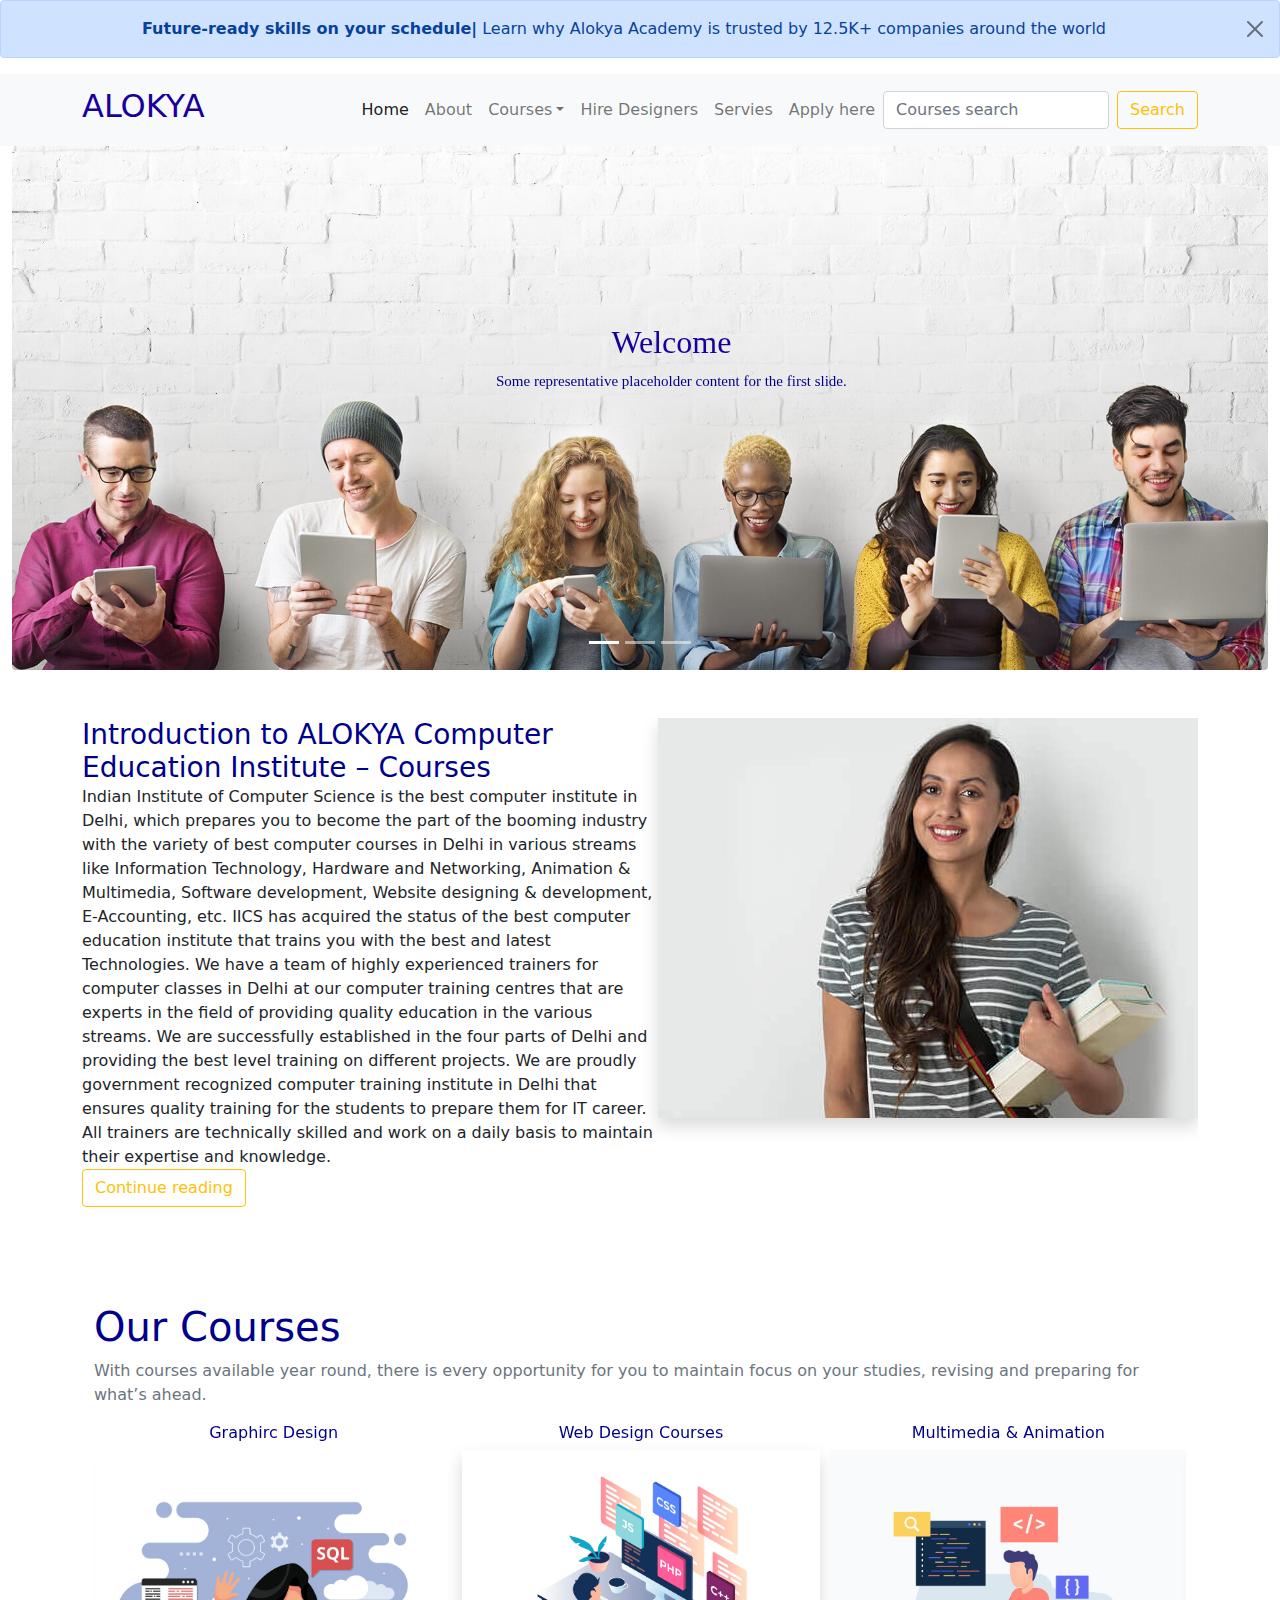
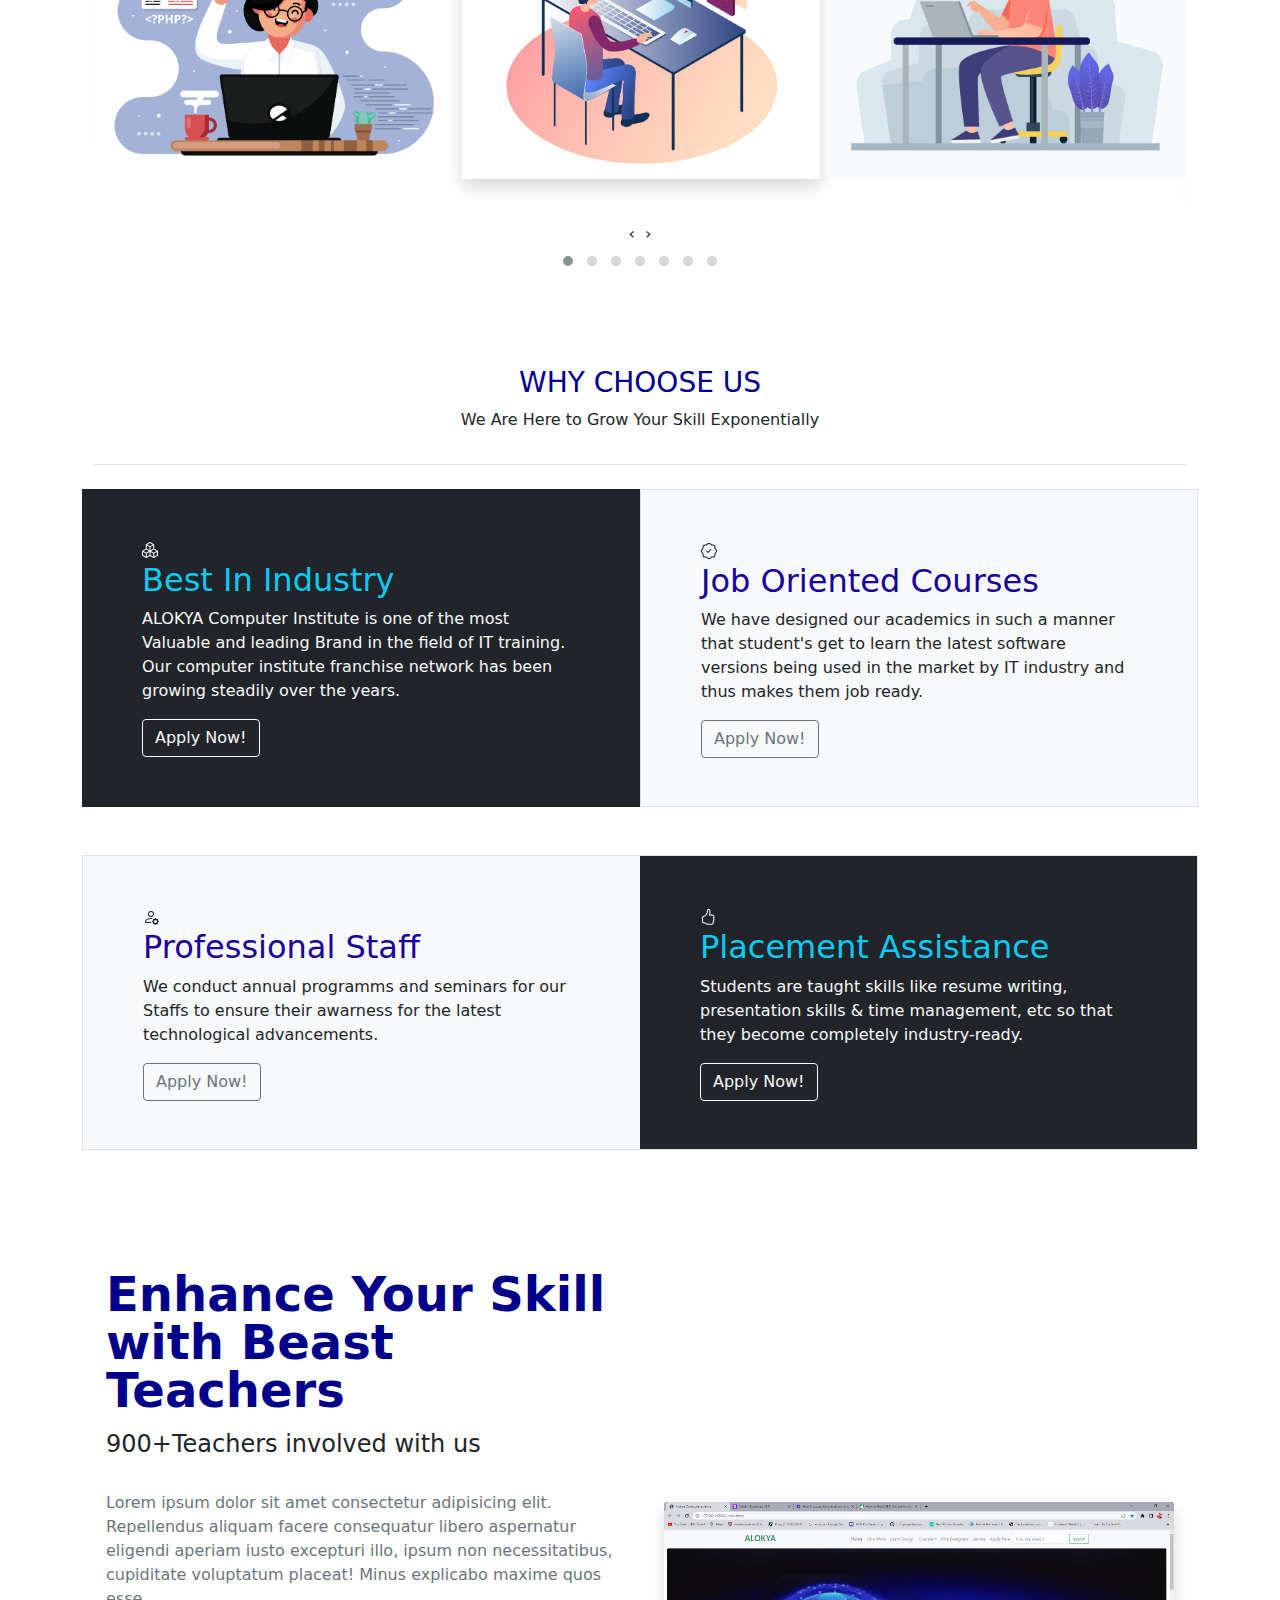
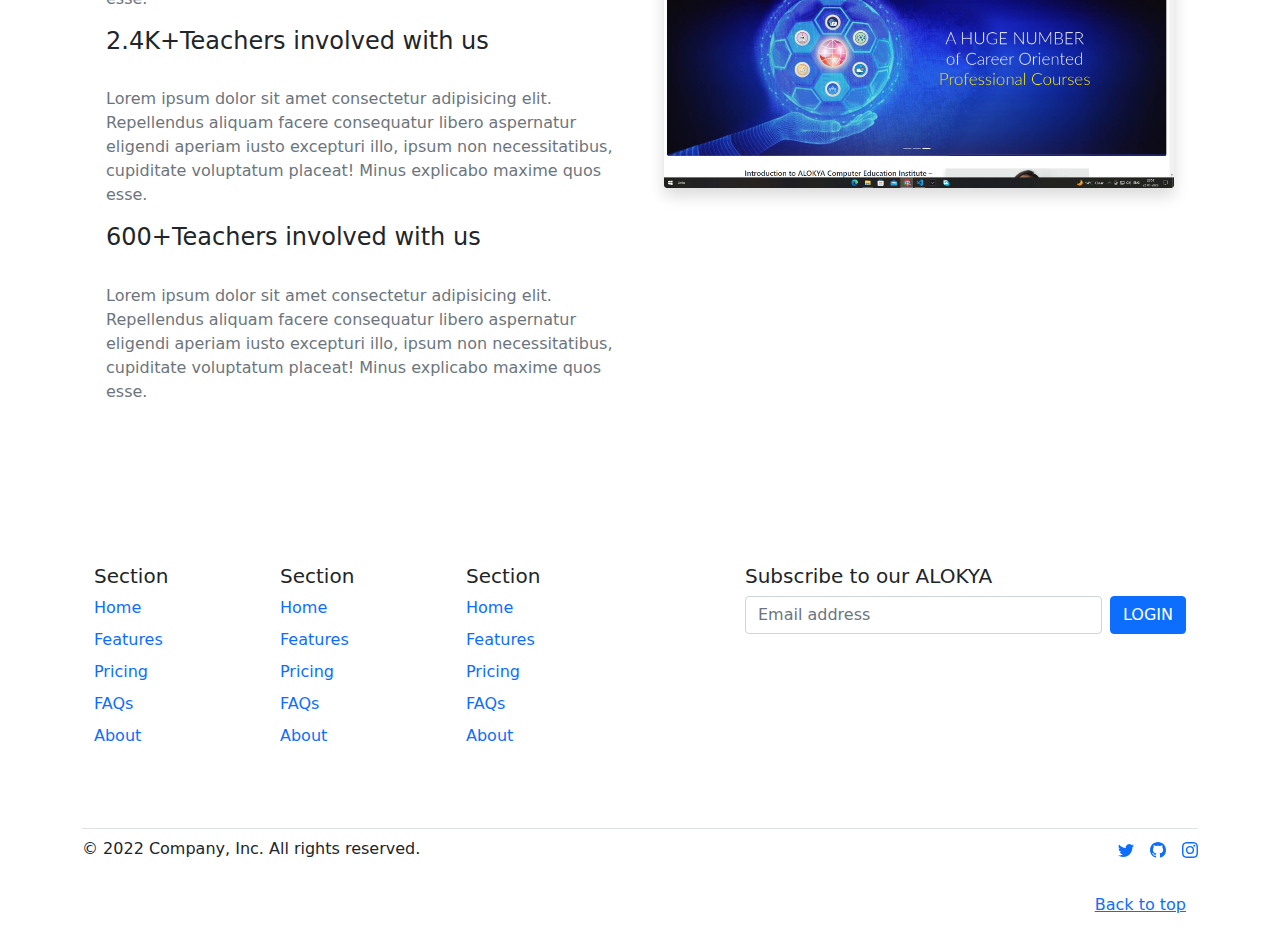
<file: index.html>
<!DOCTYPE html>
<html lang="en">
<head>
  <meta charset="UTF-8">
  <meta http-equiv="X-UA-Compatible" content="IE=edge">
  <meta name="viewport" content="width=device-width, initial-scale=1.0">
  <title>Alokya Computer academy</title>
  <link rel="stylesheet" href="js/css/font-awesome.min.css">
  <link rel="stylesheet" href="js/css/bootstrap.min.css">
  <link rel="stylesheet" href="js/css/owl.carousel.min.css">
  <link rel="stylesheet" href="js/css/owl.theme.default.min.css">
  <link rel="stylesheet" href="js/css/style.css">
  <script src="js/jquery.min.js"></script>
  <!-- <script src="js/index.js" type="module" defer></script> -->
  <script src="js/owl.carousel.min.js"></script>
  <script type="text/javascript" src="js/bootstrap.bundle.min.js"></script>
</head>
<body>
  <!-- <div id="progress"></div> -->
  <div class="alert alert-primary alert-dismissible fade show text text-center" role="alert">
    <strong>Future-ready skills on your schedule|</strong> Learn why Alokya Academy is trusted by 12.5K+ companies around the world
    <button type="button" class="btn-close" data-bs-dismiss="alert" aria-label="Close"></button>
  </div>
<!--navbar started here----------------------->
  <nav class="navbar navbar-expand-lg navbar-light bg-light sticky-top ">
    <div class="container">
        <a href="#" class="navbar-brand text text-success"><h2 id="fontsize">ALOKYA</h2></a>
        <button type="button" class="navbar-toggler" data-bs-toggle="collapse" data-bs-target="#menu">
            <span class="navbar-toggler-icon"></span>
        </button>

        <div id="menu" class="collapse navbar-collapse justify-content-end ">
            <div class="navbar-nav">
                <a href="index.html" class="nav-item nav-link active">Home</a>

                <a href="about.html" class="nav-item nav-link">About</a>
                <!-- <a href="courses.html" class="nav-item nav-link">Courses</a> -->
                <li class="nav-item dropdown">
                  <a class="nav-link dropdown-toggle" data-bs-toggle="dropdown" href="courses.html" role="button" aria-expanded="false">Courses</a>
                  <ul class="dropdown-menu">
                    <li><a class="dropdown-item" href="courses.html">WebDesign <p>Become a skilled Full stack developer with hand-on <br> experience in javascript and MERN stack</p></a></li>
                    <li><a class="dropdown-item" href="#">Backend Developer Program <p>Become a skilled Backend developer with hand-on <br> experience in building a scalable web backend</p></a></li>
                    <li><a class="dropdown-item" href="#">Fellowship Program in Software Development <p>Upskill and land your dream career as a coveted Full- <br> Stack or Backend developer-Guaranteed</p></a></li>
                    <li><hr class="dropdown-divider"></li>
                    <li><a class="dropdown-item" href="#">Master Program in QA Automation <p>Get practical work experience of automation testing & <br> get software testing roled in top companies Guaranteed!</p></a></li>
                  </ul>
                </li>
                <a href="index.html" class="nav-item nav-link">Hire Designers</a>
                <a href="index.html" class="nav-item nav-link">Servies</a>
                <a href="index.html" class="nav-item nav-link">Apply here</a>
            </div>
            <form class="d-flex" role="search">
              <input class="form-control me-2" type="search" placeholder="Courses search" aria-label="Search">
              <button class="btn btn-outline-warning" type="submit">Search</button>
            </form>
        </div>
    </div>
</nav>


  <!--Carousel img slider ---------------------->
  <div id="carouselExampleCaptions" class=" container-fluid carousel slide" data-bs-ride="carousel">
    <div class="carousel-indicators">
      <button type="button" data-bs-target="#carouselExampleCaptions" data-bs-slide-to="0" class="active" aria-current="true" aria-label="Slide 1"></button>
      <button type="button" data-bs-target="#carouselExampleCaptions" data-bs-slide-to="1" aria-label="Slide 2"></button>
      <button type="button" data-bs-target="#carouselExampleCaptions" data-bs-slide-to="2" aria-label="Slide 3"></button>
    </div>
    <div class="carousel-inner">
      <div class="carousel-item active ">
        <img src="images/slider_default_img.jpg" class="d-block w-100 rounded " alt="..." >
        <div class="carousel-caption  d-md-block" id="positionchange" >
          <h2 class=" text text-center">Welcome</h2>
          <p class="text text-center paragraphhome">Some representative placeholder content for the first slide.</p>
        </div>
      </div>
      <div class="carousel-item">
        <img src="images/slider2.jpg" class="d-block w-100  rounded" alt="...">
      </div>
      <div class="carousel-item">
        <img src="images/2020-07-28~1ya2m.jpg" class="d-block w-100  rounded" alt="...">
      </div>
    </div>
    <button class="carousel-control-prev" type="button" data-bs-target="#carouselExampleCaptions" data-bs-slide="prev">
      <span class="carousel-control" aria-hidden="true"></span>
      <span class="visually-hidden">Previous</span>
    </button>
    <button class="carousel-control-next" type="button" data-bs-target="#carouselExampleCaptions" data-bs-slide="next">
      <span class="carousel-control" aria-hidden="true"></span>
      <span class="visually-hidden">Next</span>
    </button>
  </div>

    <!--Introduction of instiute-->
          <div class="container my-5 " id="intro">
            <div class="row mb-2">
              <div class="col-md-12">
                <div class="row g-0 overflow-hidden flex-md-row mb-4 position-relative">
                  <div class="col d-flex flex-column position-static" id="headerintro">
                    <h3 class="mb-0">Introduction to ALOKYA Computer Education Institute – Courses</h3>
                    <p class="card-text mb-auto">
                      Indian Institute of Computer Science is the best computer institute in Delhi, which prepares you to become the part of the booming industry with the variety of best computer courses in Delhi in various streams like Information Technology, Hardware and Networking, Animation & Multimedia, Software development, Website designing & development, E-Accounting, etc. IICS has acquired the status of the best computer education institute that trains you with the best and latest Technologies.
                      
                      We have a team of highly experienced trainers for computer classes in Delhi at our computer training centres that are experts in the field of providing quality education in the various streams. We are successfully established in the four parts of Delhi and providing the best level training on different projects. We are proudly government recognized computer training institute in Delhi that ensures quality training for the students to prepare them for IT career. All trainers are technically skilled and work on a daily basis to maintain their expertise and knowledge.<p>
                    <a href="#" class="stretched-link btn btn-outline-warning">Continue reading</a>
                  </div>
                  <div class="col-auto  d-lg-block" id="girlimg">
                    <img src="images/computer-courses in-delhi.jpg" class="shadow bg-dark" alt="">
                  </div>
                </div>
              </div>
          </div>
    <!-----------------Slider of img/ our courses-------->
    <div class="container py-5 mb-3 ">
      <div class="row">
        <div class="col-12" >
            <div id="content-courses ">
              <h1>Our Courses</h1>
              <p class="text text-secondary">With courses available year round, there is every opportunity for you to maintain focus on your studies, revising and preparing for what’s ahead.</p>
            </div>
            <div class="owl-carousel owl-theme">
              <div class="item"><h6 id="neon" class="text text-center ">Web Design Courses</h6><img src="images/2597612.jpg" class="shadow bg-dark" alt="">
              
              </div>
              <div class="item"><h6 id="neon" class="text text-center  ">Multimedia & Animation</h6><img src="images/2842680.jpg" alt=""></div>
              <div class="item"><h6 id="neon" class="text text-center  ">Advance Diploma in Website Engineering</h6><img src="images/3323619.jpg"  class="shadow bg-dark" alt="" ></div>
              <div class="item"><h6 id="neon" class="text text-center  ">Hardware and Networking</h6><img src="images/5643241.jpg"  class="shadow bg-dark  text-success" alt=""></div>
              <div class="item"><h6 id="neon" class="text text-center  ">Software Engineering</h6><img src="images/4169292.jpg"alt="" ></div>
              <div class="item"><h6 id="neon" class="text text-center  ">Full Stack Developer</h6><img src="images/4882464.jpg"alt=""  class="shadow bg-dark" ></div>
              <div class="item"><h6 id="neon" class="text text-center  ">Graphirc Design</h6><img src="images/2778464.jpg"alt="" ></div>
              </div>
        </div>
      </div>
    </div>

    <script type="text/javascript">
      //for center loop --------------------------------//
      $('.owl-carousel').owlCarousel({
          center:true,
          item:2,
          loop:true,
          margin:10,
          nav:true,
          dots:true,
          autoplay:true,
          autoplayTimeout:2000,
          autoplayHoverPause:true,
          responsive:{
              600:{
                  item:4
              },
          }
      });
      $('.owl-carousel').owlCarousel({
          center:true,
          item:2,
          loop:false,
          margin:10,
          responsive:{
              600:{
                  item:4,
              }
          }
      });
  </script>
        <!------WHY CHOOSE US----------->
        <div class="container py-4">
          <header class="pb-3 mb-4 border-bottom text text-center">
            <h3>WHY CHOOSE US</h3>
            <p>We Are Here to Grow Your Skill Exponentially</p>
          </header>
          <div class="row align-items-md-stretch">
            <div class="col-md-6 bg-dark text text-light" id="box">
              <div class="h-100 p-5  rounded-3">
                <svg xmlns="http://www.w3.org/2000/svg" width="16" height="16" fill="currentColor" class="bi bi-boxes" viewBox="0 0 16 16">
                  <path d="M7.752.066a.5.5 0 0 1 .496 0l3.75 2.143a.5.5 0 0 1 .252.434v3.995l3.498 2A.5.5 0 0 1 16 9.07v4.286a.5.5 0 0 1-.252.434l-3.75 2.143a.5.5 0 0 1-.496 0l-3.502-2-3.502 2.001a.5.5 0 0 1-.496 0l-3.75-2.143A.5.5 0 0 1 0 13.357V9.071a.5.5 0 0 1 .252-.434L3.75 6.638V2.643a.5.5 0 0 1 .252-.434L7.752.066ZM4.25 7.504 1.508 9.071l2.742 1.567 2.742-1.567L4.25 7.504ZM7.5 9.933l-2.75 1.571v3.134l2.75-1.571V9.933Zm1 3.134 2.75 1.571v-3.134L8.5 9.933v3.134Zm.508-3.996 2.742 1.567 2.742-1.567-2.742-1.567-2.742 1.567Zm2.242-2.433V3.504L8.5 5.076V8.21l2.75-1.572ZM7.5 8.21V5.076L4.75 3.504v3.134L7.5 8.21ZM5.258 2.643 8 4.21l2.742-1.567L8 1.076 5.258 2.643ZM15 9.933l-2.75 1.571v3.134L15 13.067V9.933ZM3.75 14.638v-3.134L1 9.933v3.134l2.75 1.571Z"/>
                </svg>
                <h2 class="text text-info">Best In Industry</h2>
                <p>ALOKYA Computer Institute is one of the most Valuable and leading Brand in the field of IT training. Our computer institute franchise network has been growing steadily over the years.</p>
                <button class="btn btn-outline-light" type="button">Apply Now!</button>
              </div>
            </div>
            <div class="col-md-6 bg-light border" id="box">
              <div class="h-100 p-5 rounded-3">
                <svg xmlns="http://www.w3.org/2000/svg" width="16" height="16" fill="currentColor" class="bi bi-patch-check" viewBox="0 0 16 16">
                  <path fill-rule="evenodd" d="M10.354 6.146a.5.5 0 0 1 0 .708l-3 3a.5.5 0 0 1-.708 0l-1.5-1.5a.5.5 0 1 1 .708-.708L7 8.793l2.646-2.647a.5.5 0 0 1 .708 0z"/>
                  <path d="m10.273 2.513-.921-.944.715-.698.622.637.89-.011a2.89 2.89 0 0 1 2.924 2.924l-.01.89.636.622a2.89 2.89 0 0 1 0 4.134l-.637.622.011.89a2.89 2.89 0 0 1-2.924 2.924l-.89-.01-.622.636a2.89 2.89 0 0 1-4.134 0l-.622-.637-.89.011a2.89 2.89 0 0 1-2.924-2.924l.01-.89-.636-.622a2.89 2.89 0 0 1 0-4.134l.637-.622-.011-.89a2.89 2.89 0 0 1 2.924-2.924l.89.01.622-.636a2.89 2.89 0 0 1 4.134 0l-.715.698a1.89 1.89 0 0 0-2.704 0l-.92.944-1.32-.016a1.89 1.89 0 0 0-1.911 1.912l.016 1.318-.944.921a1.89 1.89 0 0 0 0 2.704l.944.92-.016 1.32a1.89 1.89 0 0 0 1.912 1.911l1.318-.016.921.944a1.89 1.89 0 0 0 2.704 0l.92-.944 1.32.016a1.89 1.89 0 0 0 1.911-1.912l-.016-1.318.944-.921a1.89 1.89 0 0 0 0-2.704l-.944-.92.016-1.32a1.89 1.89 0 0 0-1.912-1.911l-1.318.016z"/>
                </svg>
                <h2>Job Oriented Courses</h2>
                <p> We have designed our academics in such a manner that student's get to learn the latest software versions being used in the market by IT industry and thus makes them job ready.</p>
                <button class="btn btn-outline-secondary" type="button">Apply Now!</button>
              </div>
            </div>
          </div>
          <div class="my-5"></div>
          <div class="row align-items-md-stretch bg-light border">
            <div class="col-md-6" id="box">
              <div class="h-100 p-5  rounded-3">
                <svg xmlns="http://www.w3.org/2000/svg" width="16" height="16" fill="currentColor" class="bi bi-person-gear" viewBox="0 0 16 16">
                  <path d="M11 5a3 3 0 1 1-6 0 3 3 0 0 1 6 0ZM8 7a2 2 0 1 0 0-4 2 2 0 0 0 0 4Zm.256 7a4.474 4.474 0 0 1-.229-1.004H3c.001-.246.154-.986.832-1.664C4.484 10.68 5.711 10 8 10c.26 0 .507.009.74.025.226-.341.496-.65.804-.918C9.077 9.038 8.564 9 8 9c-5 0-6 3-6 4s1 1 1 1h5.256Zm3.63-4.54c.18-.613 1.048-.613 1.229 0l.043.148a.64.64 0 0 0 .921.382l.136-.074c.561-.306 1.175.308.87.869l-.075.136a.64.64 0 0 0 .382.92l.149.045c.612.18.612 1.048 0 1.229l-.15.043a.64.64 0 0 0-.38.921l.074.136c.305.561-.309 1.175-.87.87l-.136-.075a.64.64 0 0 0-.92.382l-.045.149c-.18.612-1.048.612-1.229 0l-.043-.15a.64.64 0 0 0-.921-.38l-.136.074c-.561.305-1.175-.309-.87-.87l.075-.136a.64.64 0 0 0-.382-.92l-.148-.045c-.613-.18-.613-1.048 0-1.229l.148-.043a.64.64 0 0 0 .382-.921l-.074-.136c-.306-.561.308-1.175.869-.87l.136.075a.64.64 0 0 0 .92-.382l.045-.148ZM14 12.5a1.5 1.5 0 1 0-3 0 1.5 1.5 0 0 0 3 0Z"/>
                </svg>
                <h2>Professional Staff</h2>
                <p>We conduct annual programms and seminars for our Staffs to ensure their awarness for the latest technological advancements.</p>
                <button class="btn btn-outline-secondary" type="button">Apply Now!</button>
              </div>
            </div>
            <div class="col-md-6 bg-dark text text-light"  id="box">
              <div class="h-100 p-5 rounded-3">
                <svg xmlns="http://www.w3.org/2000/svg" width="16" height="16" fill="currentColor" class="bi bi-hand-thumbs-up" viewBox="0 0 16 16">
                  <path d="M8.864.046C7.908-.193 7.02.53 6.956 1.466c-.072 1.051-.23 2.016-.428 2.59-.125.36-.479 1.013-1.04 1.639-.557.623-1.282 1.178-2.131 1.41C2.685 7.288 2 7.87 2 8.72v4.001c0 .845.682 1.464 1.448 1.545 1.07.114 1.564.415 2.068.723l.048.03c.272.165.578.348.97.484.397.136.861.217 1.466.217h3.5c.937 0 1.599-.477 1.934-1.064a1.86 1.86 0 0 0 .254-.912c0-.152-.023-.312-.077-.464.201-.263.38-.578.488-.901.11-.33.172-.762.004-1.149.069-.13.12-.269.159-.403.077-.27.113-.568.113-.857 0-.288-.036-.585-.113-.856a2.144 2.144 0 0 0-.138-.362 1.9 1.9 0 0 0 .234-1.734c-.206-.592-.682-1.1-1.2-1.272-.847-.282-1.803-.276-2.516-.211a9.84 9.84 0 0 0-.443.05 9.365 9.365 0 0 0-.062-4.509A1.38 1.38 0 0 0 9.125.111L8.864.046zM11.5 14.721H8c-.51 0-.863-.069-1.14-.164-.281-.097-.506-.228-.776-.393l-.04-.024c-.555-.339-1.198-.731-2.49-.868-.333-.036-.554-.29-.554-.55V8.72c0-.254.226-.543.62-.65 1.095-.3 1.977-.996 2.614-1.708.635-.71 1.064-1.475 1.238-1.978.243-.7.407-1.768.482-2.85.025-.362.36-.594.667-.518l.262.066c.16.04.258.143.288.255a8.34 8.34 0 0 1-.145 4.725.5.5 0 0 0 .595.644l.003-.001.014-.003.058-.014a8.908 8.908 0 0 1 1.036-.157c.663-.06 1.457-.054 2.11.164.175.058.45.3.57.65.107.308.087.67-.266 1.022l-.353.353.353.354c.043.043.105.141.154.315.048.167.075.37.075.581 0 .212-.027.414-.075.582-.05.174-.111.272-.154.315l-.353.353.353.354c.047.047.109.177.005.488a2.224 2.224 0 0 1-.505.805l-.353.353.353.354c.006.005.041.05.041.17a.866.866 0 0 1-.121.416c-.165.288-.503.56-1.066.56z"/>
                </svg>
                <h2 class="text text-info">Placement Assistance</h2>
                <p>Students are taught skills like resume writing, presentation skills & time management, etc so that they become completely industry-ready.</p>
                <button class="btn btn-outline-light" type="button">Apply Now!</button>
              </div>
            </div>
          </div>
        </div>


  <!--enhance your skill-->
        <div class="container col-12 px-4 py-5">
          <div class="row flex-lg-row-reverse align-items-center g-5 py-5">
            <div class="col-10 col-sm-8 col-lg-6">
              <img src="images/Screenshot (6).png" class="shadow bg-dark rounded d-block mx-lg img-fluid" alt="ss">
            </div>
            <div class="col-lg-6">
              <h1 class="display-5 fw-bold lh-1 mb-3">Enhance Your Skill with Beast Teachers</h1>

              <div class="mb-4 d-flex ">
                <h4>900+</h4>
                <h4>Teachers involved with us</h4>
              </div>
              <div id="enhce">
              <p class="text text-secondary">Lorem ipsum dolor sit amet consectetur adipisicing elit. Repellendus aliquam facere consequatur libero aspernatur eligendi aperiam iusto excepturi illo, ipsum non necessitatibus, cupiditate voluptatum placeat! Minus explicabo maxime quos esse.</p>
              </div>

              
              <div class="mb-4 d-flex">
                <h4>2.4K+</h4>
                <h4>Teachers involved with us</h4>
              </div>
              <div id="enhce">
              <p class="text text-secondary">Lorem ipsum dolor sit amet consectetur adipisicing elit. Repellendus aliquam facere consequatur libero aspernatur eligendi aperiam iusto excepturi illo, ipsum non necessitatibus, cupiditate voluptatum placeat! Minus explicabo maxime quos esse.</p>
              </div>

              
              <div class="mb-4  d-flex ">
                <h4>600+</h4>
                <h4>Teachers involved with us</h4>
              </div>
              <div id="enhce">
              <p class="text text-secondary">Lorem ipsum dolor sit amet consectetur adipisicing elit. Repellendus aliquam facere consequatur libero aspernatur eligendi aperiam iusto excepturi illo, ipsum non necessitatibus, cupiditate voluptatum placeat! Minus explicabo maxime quos esse.</p>
              </div>
            </div>
          </div>
        </div>

        
         <!----footer---------------------------------->           
        <div class="container" id="footer-dark">
          <footer class="py-5 col-md-12">
            <div class="row">
              <div class="col-6 col-md-2 mb-3">
                <h5>Section</h5>
                <ul class="nav flex-column">
                  <li class="nav-item mb-2"><a href="#" class="nav-link p-0">Home</a></li>
                  <li class="nav-item mb-2"><a href="#" class="nav-link p-0">Features</a></li>
                  <li class="nav-item mb-2"><a href="#" class="nav-link p-0">Pricing</a></li>
                  <li class="nav-item mb-2"><a href="#" class="nav-link p-0">FAQs</a></li>
                  <li class="nav-item mb-2"><a href="#" class="nav-link p-0">About</a></li>
                </ul>
              </div>
        
              <div class="col-6 col-md-2 mb-3">
                <h5>Section</h5>
                <ul class="nav flex-column">
                  <li class="nav-item mb-2"><a href="#" class="nav-link p-0 ">Home</a></li>
                  <li class="nav-item mb-2"><a href="#" class="nav-link p-0 ">Features</a></li>
                  <li class="nav-item mb-2"><a href="#" class="nav-link p-0 ">Pricing</a></li>
                  <li class="nav-item mb-2"><a href="#" class="nav-link p-0 ">FAQs</a></li>
                  <li class="nav-item mb-2"><a href="#" class="nav-link p-0 ">About</a></li>
                </ul>
              </div>
        
              <div class="col-6 col-md-2 mb-3">
                <h5>Section</h5>
                <ul class="nav flex-column">
                  <li class="nav-item mb-2"><a href="#" class="nav-link p-0 ">Home</a></li>
                  <li class="nav-item mb-2"><a href="#" class="nav-link p-0 ">Features</a></li>
                  <li class="nav-item mb-2"><a href="#" class="nav-link p-0 ">Pricing</a></li>
                  <li class="nav-item mb-2"><a href="#" class="nav-link p-0 ">FAQs</a></li>
                  <li class="nav-item mb-2"><a href="#" class="nav-link p-0 ">About</a></li>
                </ul>
              </div>


      <!-- Modal login section -->
                 <!-- Button trigger modal -->
                 <div class="col-md-5 offset-md-1 mb-3">
                  <form>
                    <h5>Subscribe to our ALOKYA</h5>
                    <div class="d-flex flex-column flex-sm-row w-100 gap-2">
                      <label for="newsletter1" class="visually-hidden">Email address</label>
                      <input id="newsletter1" type="text" class="form-control" placeholder="Email address">
                      <button class="btn btn-primary" data-bs-toggle="modal" data-bs-target="#staticBackdrop" type="button">LOGIN</button>
                    </div>
                  </form>
                </div>
                </div>
<!--  sections of footer --------------------------------->
            <div class=" modal fade" id="staticBackdrop" data-bs-backdrop="static" data-bs-keyboard="false" tabindex="-1" aria-labelledby="staticBackdropLabel" aria-hidden="true">
              <div class="modal-dialog ">
                <div class="modal-content ">
                  <div class="modal-header">
                    <h5 class="modal-title text text-center" id="staticBackdropLabel">LOG IN</h5>
                    <button type="button" class="btn-close btn-light" data-bs-dismiss="modal" aria-label="Close"></button>
                  </div>
                  <div class="modal-body">
                      <form id="formregister">

                    <div class="row mb-3">
                        <div class="col-sm-10">
                          <label for="firstName" class="form-label">First name</label>
                          <input type="text" class="form-control" id="firstName" placeholder="Enter your first Name" value="" required>
                          <div class="invalid-feedback">
                            Valid first name is required.
                          </div>
                        </div>

                        <div class="col-sm-10">
                          <label for="lastName" class="form-label">Last name</label>
                          <input type="text" class="form-control" id="lastName" placeholder="Enter your Last Name" value="" required>
                          <div class="invalid-feedback">
                            Valid last name is required.
                          </div>
                        </div>


                    <div class="row mb-3">
                        <label for="txtemail" class="col-sm-12 col-form-label">Email</label>
                        
                        <div class="col-sm-10">
                            <input type="email" id="txtemail" class="form-control" placeholder="Enter your @Email">
                        </div>
                    </div>

                    <div class="row mb-3">
                        <label for="txtpwd" class="col-sm-12 col-from-label">Password</label>
                        <span id="passwordHelpInline" class="form-text">
                          Must be 8-20 characters long.
                        </span>
                        <div class="col-sm-10">
                            <input type="password" id="txtpwd" class="form-control">
                        </div>
                    </div>

                    <div class="row mb-3">
                        <div class="col-sm-10 offset-sm-12">
                            <div class="form-check">
                                <input type="checkbox" id="chkremember" class="form-check-input">
                                <label for="chkremember" class="form-check">Remember Me</label>
                            </div>
                        </div>
                    </div>

                    <div class="row mb-3">
                        <div class="col-sm-10 offset-sm-12">
                            <button id="btnlogin" type="submit" class="btn btn-outline-dark">Login</button>
                        </div>
                    </div>
                </form>
                  </div>
                </div>
              </div>
            </div> 
                </form>
              </div>
            </div>
        
            <div class="d-flex flex-column flex-sm-row justify-content-between py-2 my-2 border-top">
              <p>&copy; 2022 Company, Inc. All rights reserved.</p>
              <ul class="list-unstyled d-flex">
            
                <li class="ms-3"><a href="https://twitter.com"><svg xmlns="http://www.w3.org/2000/svg" width="16" height="16" fill="currentColor" class="bi bi-twitter" viewBox="0 0 16 16">
                  <path d="M5.026 15c6.038 0 9.341-5.003 9.341-9.334 0-.14 0-.282-.006-.422A6.685 6.685 0 0 0 16 3.542a6.658 6.658 0 0 1-1.889.518 3.301 3.301 0 0 0 1.447-1.817 6.533 6.533 0 0 1-2.087.793A3.286 3.286 0 0 0 7.875 6.03a9.325 9.325 0 0 1-6.767-3.429 3.289 3.289 0 0 0 1.018 4.382A3.323 3.323 0 0 1 .64 6.575v.045a3.288 3.288 0 0 0 2.632 3.218 3.203 3.203 0 0 1-.865.115 3.23 3.23 0 0 1-.614-.057 3.283 3.283 0 0 0 3.067 2.277A6.588 6.588 0 0 1 .78 13.58a6.32 6.32 0 0 1-.78-.045A9.344 9.344 0 0 0 5.026 15z"/>
                </svg>
                </svg></svg></a></li>

                <li class="ms-3"><a href="https://github.com"><svg xmlns="http://www.w3.org/2000/svg" width="16" height="16" fill="currentColor" class="bi bi-github" viewBox="0 0 16 16">
                  <path d="M8 0C3.58 0 0 3.58 0 8c0 3.54 2.29 6.53 5.47 7.59.4.07.55-.17.55-.38 0-.19-.01-.82-.01-1.49-2.01.37-2.53-.49-2.69-.94-.09-.23-.48-.94-.82-1.13-.28-.15-.68-.52-.01-.53.63-.01 1.08.58 1.23.82.72 1.21 1.87.87 2.33.66.07-.52.28-.87.51-1.07-1.78-.2-3.64-.89-3.64-3.95 0-.87.31-1.59.82-2.15-.08-.2-.36-1.02.08-2.12 0 0 .67-.21 2.2.82.64-.18 1.32-.27 2-.27.68 0 1.36.09 2 .27 1.53-1.04 2.2-.82 2.2-.82.44 1.1.16 1.92.08 2.12.51.56.82 1.27.82 2.15 0 3.07-1.87 3.75-3.65 3.95.29.25.54.73.54 1.48 0 1.07-.01 1.93-.01 2.2 0 .21.15.46.55.38A8.012 8.012 0 0 0 16 8c0-4.42-3.58-8-8-8z"/>
                </svg></a></li>

                <li class="ms-3"><a href="https://instagram.com"><svg xmlns="http://www.w3.org/2000/svg" width="16" height="16" fill="currentColor" class="bi bi-instagram" viewBox="0 0 16 16">
                <path d="M8 0C5.829 0 5.556.01 4.703.048 3.85.088 3.269.222 2.76.42a3.917 3.917 0 0 0-1.417.923A3.927 3.927 0 0 0 .42 2.76C.222 3.268.087 3.85.048 4.7.01 5.555 0 5.827 0 8.001c0 2.172.01 2.444.048 3.297.04.852.174 1.433.372 1.942.205.526.478.972.923 1.417.444.445.89.719 1.416.923.51.198 1.09.333 1.942.372C5.555 15.99 5.827 16 8 16s2.444-.01 3.298-.048c.851-.04 1.434-.174 1.943-.372a3.916 3.916 0 0 0 1.416-.923c.445-.445.718-.891.923-1.417.197-.509.332-1.09.372-1.942C15.99 10.445 16 10.173 16 8s-.01-2.445-.048-3.299c-.04-.851-.175-1.433-.372-1.941a3.926 3.926 0 0 0-.923-1.417A3.911 3.911 0 0 0 13.24.42c-.51-.198-1.092-.333-1.943-.372C10.443.01 10.172 0 7.998 0h.003zm-.717 1.442h.718c2.136 0 2.389.007 3.232.046.78.035 1.204.166 1.486.275.373.145.64.319.92.599.28.28.453.546.598.92.11.281.24.705.275 1.485.039.843.047 1.096.047 3.231s-.008 2.389-.047 3.232c-.035.78-.166 1.203-.275 1.485a2.47 2.47 0 0 1-.599.919c-.28.28-.546.453-.92.598-.28.11-.704.24-1.485.276-.843.038-1.096.047-3.232.047s-2.39-.009-3.233-.047c-.78-.036-1.203-.166-1.485-.276a2.478 2.478 0 0 1-.92-.598 2.48 2.48 0 0 1-.6-.92c-.109-.281-.24-.705-.275-1.485-.038-.843-.046-1.096-.046-3.233 0-2.136.008-2.388.046-3.231.036-.78.166-1.204.276-1.486.145-.373.319-.64.599-.92.28-.28.546-.453.92-.598.282-.11.705-.24 1.485-.276.738-.034 1.024-.044 2.515-.045v.002zm4.988 1.328a.96.96 0 1 0 0 1.92.96.96 0 0 0 0-1.92zm-4.27 1.122a4.109 4.109 0 1 0 0 8.217 4.109 4.109 0 0 0 0-8.217zm0 1.441a2.667 2.667 0 1 1 0 5.334 2.667 2.667 0 0 1 0-5.334z"/>
                </svg></a></li>
              </ul>
            </div>
            <div class="container">
              <p class="float-end mb-1">
                <a href="#">Back to top</a>
              </p>
            </div>
          </footer>
        </div>

</body>
</html>
</file>
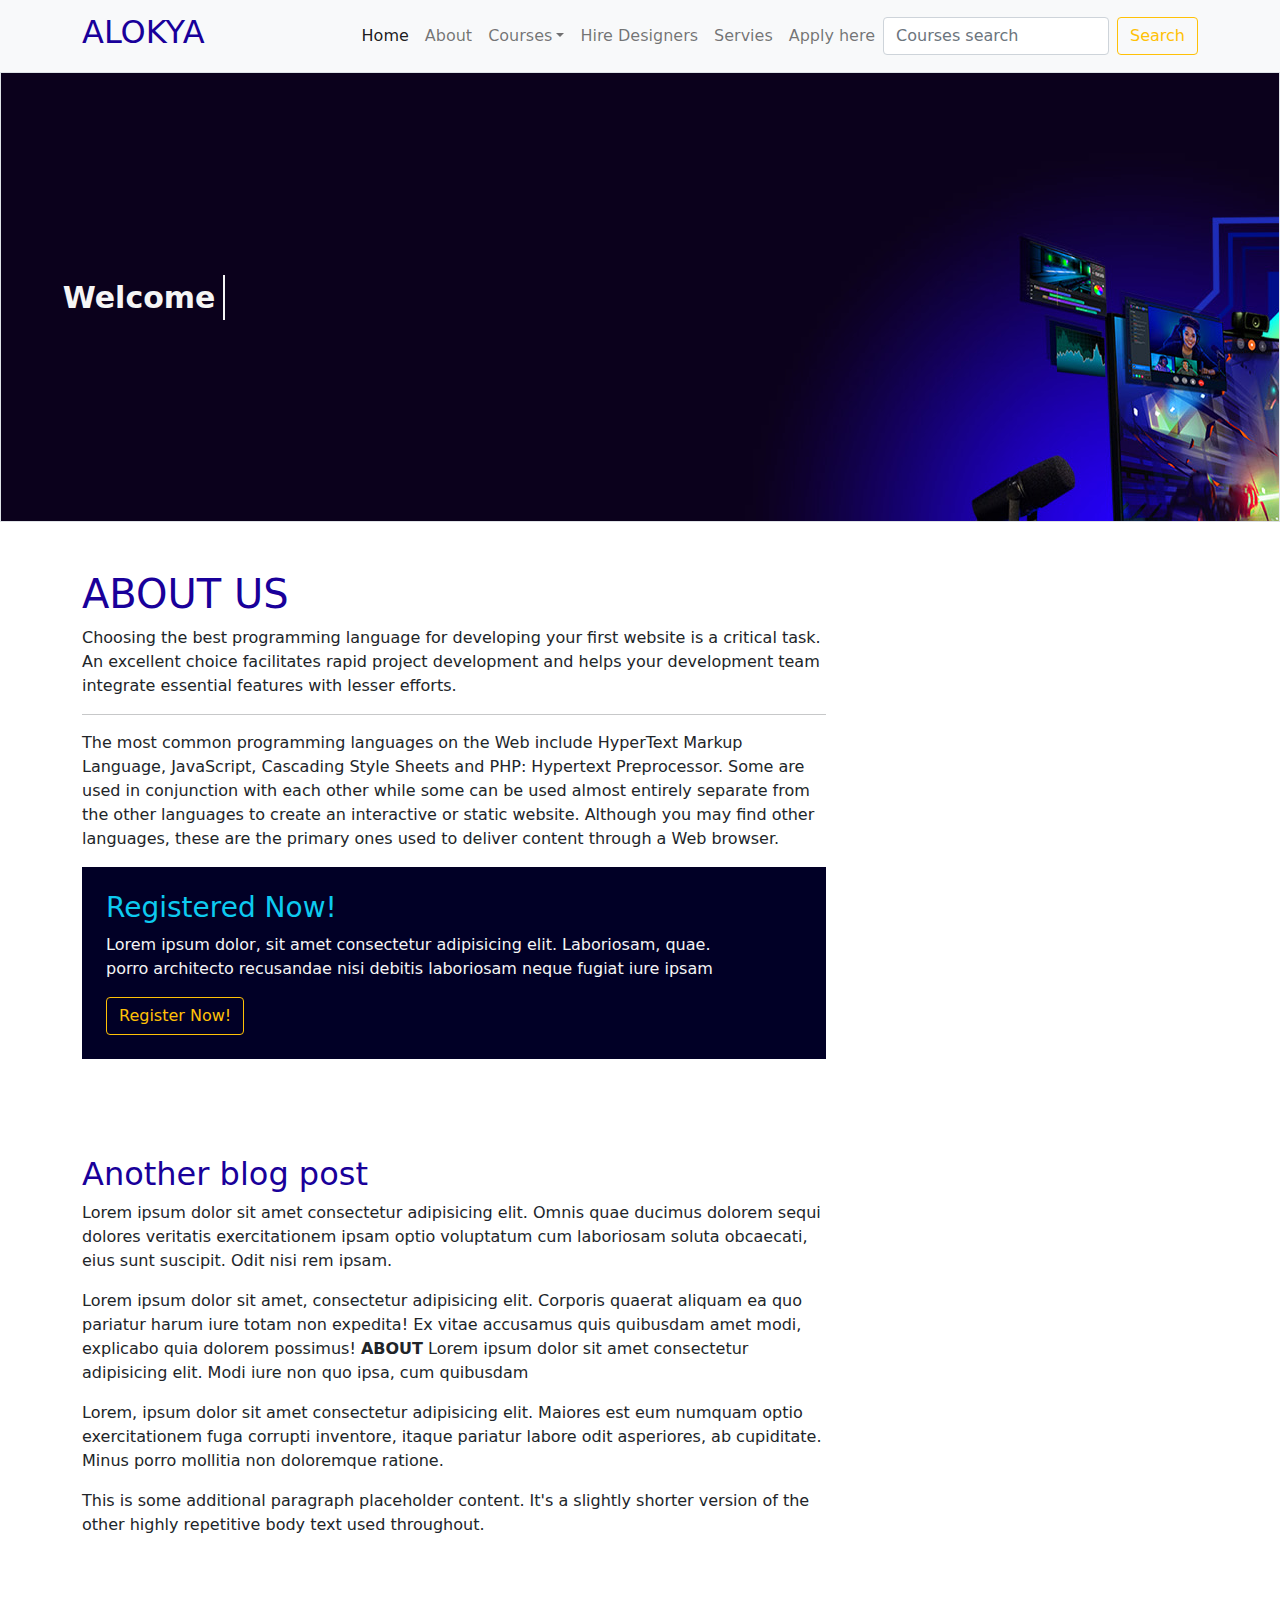
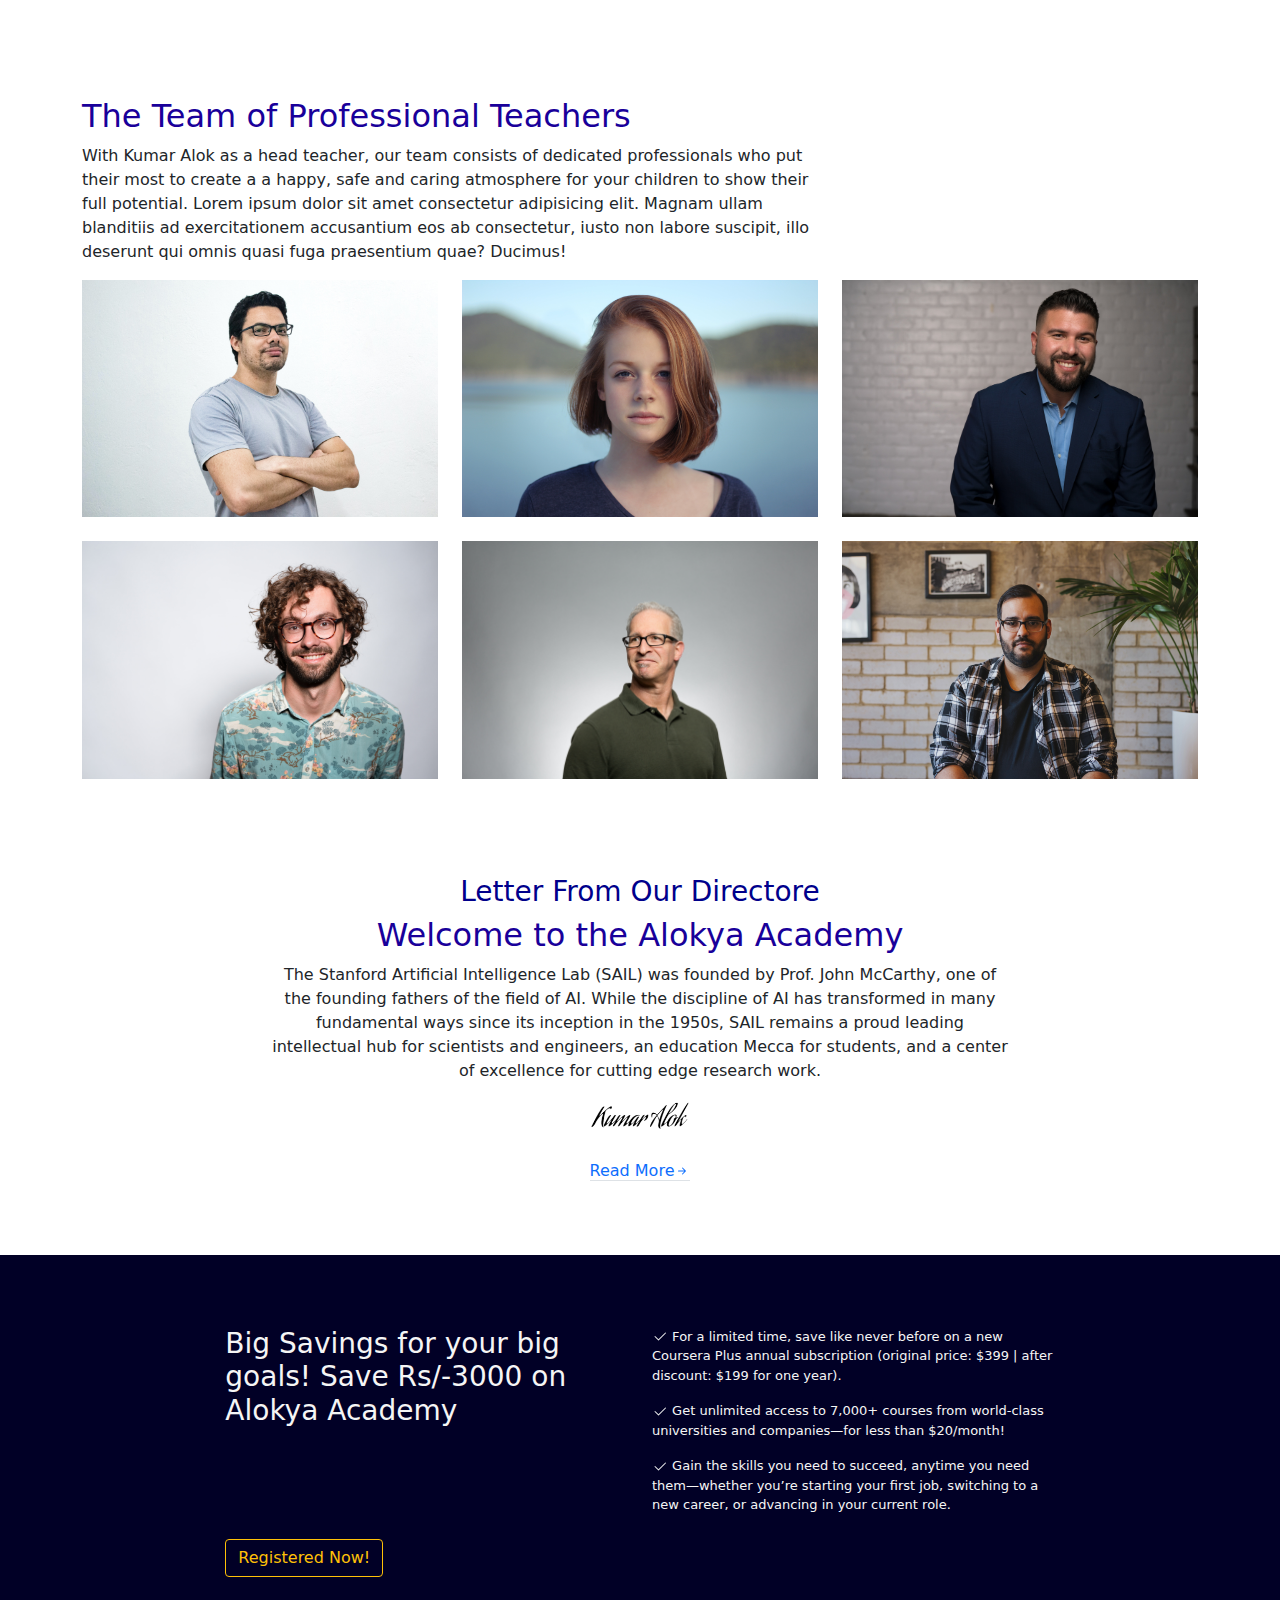
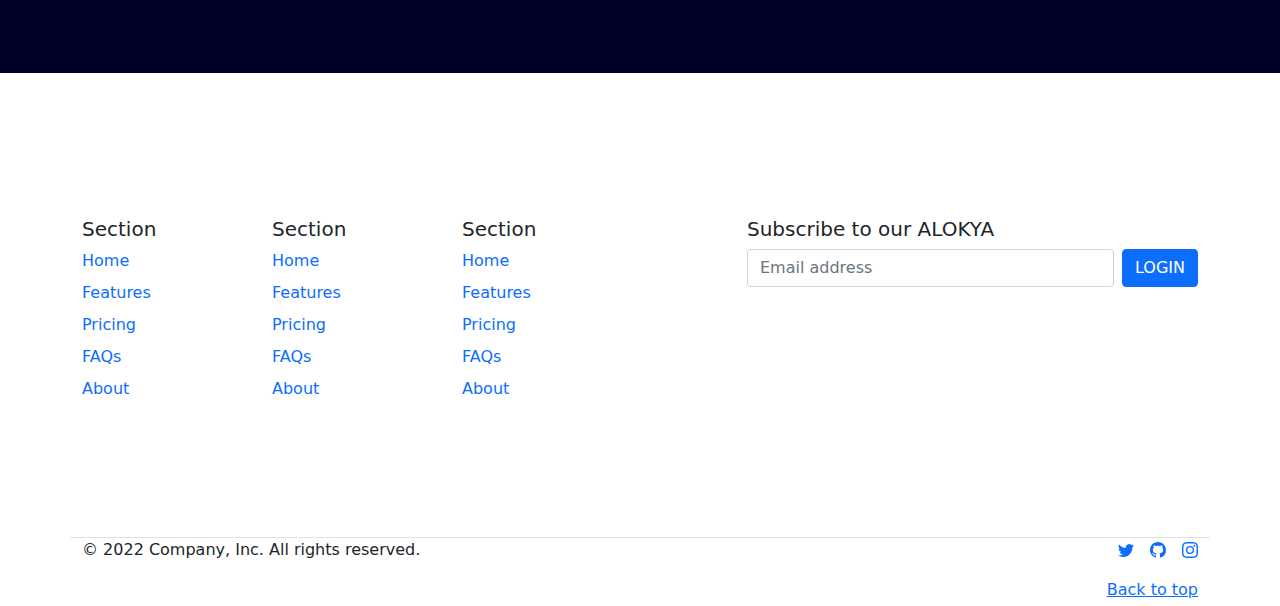
<file: about.html>
<!DOCTYPE html>
<html lang="en">
<head>
  <meta charset="UTF-8">
  <meta http-equiv="X-UA-Compatible" content="IE=edge">
  <meta name="viewport" content="width=device-width, initial-scale=1.0">
  <title>Alokya Computer academy</title>
  <link rel="stylesheet" href="js/css/font-awesome.min.css">
  <link rel="stylesheet" href="js/css/bootstrap.min.css">
  <link rel="stylesheet" href="js/css/owl.carousel.min.css">
  <link rel="stylesheet" href="js/css/owl.theme.default.min.css">
  <link rel="stylesheet" href="js/css/style.css">
  <script src="js/jquery.min.js"></script>
  <script src="js/owl.carousel.min.js"></script>
  <script src="js/index.js" type="module" defer></script>
  <script type="text/javascript" src="js/bootstrap.bundle.min.js"></script>

  <!--style sheet is here--------------------------------->

</head>
<body>
  <div id="progress"></div>
<!--navbar started here----------------------->
  <nav class="navbar navbar-expand-lg navbar-light bg-light sticky-top">
    <div class="container">
        <a href="#" class="navbar-brand text text-success"><h2 id="fontsize">ALOKYA</h2></a>
        <button type="button" class="navbar-toggler" data-bs-toggle="collapse" data-bs-target="#menu">
            <span class="navbar-toggler-icon"></span>
        </button>

        <div id="menu" class="collapse navbar-collapse justify-content-end ">
            <div class="navbar-nav">
                <a href="index.html" class="nav-item nav-link active">Home</a>
                <a href="about.html" class="nav-item nav-link">About</a>
                <!-- <a href="courses.html" class="nav-item nav-link">Courses</a> -->
                <li class="nav-item dropdown ">
                  <a class="nav-item nav-link dropdown-toggle" data-bs-toggle="dropdown" href="courses.html" role="button" aria-expanded="false">Courses</a>
                  <ul class="dropdown-menu bg-warning">
                    <li><a class="dropdown-item" href="courses.html">WebDesign <p>Become a skilled Full stack developer with hand-on <br> experience in javascript and MERN stack</p></a></li>
                    <li><a class="dropdown-item" href="#">Backend Developer Program <p>Become a skilled Backend developer with hand-on <br> experience in building a scalable web backend</p></a></li>
                    <li><a class="dropdown-item" href="#">Fellowship Program in Software Development <p>Upskill and land your dream career as a coveted Full- <br> Stack or Backend developer-Guaranteed</p></a></li>
                    <li><hr class="dropdown-divider"></li>
                    <li><a class="dropdown-item" href="#">Master Program in QA Automation <p>Get practical work experience of automation testing & <br> get software testing roled in top companies Guaranteed!</p></a></li>
                  </ul>
                </li>
                <a href="index.html" class="nav-item nav-link">Hire Designers</a>
                <a href="index.html" class="nav-item nav-link">Servies</a>
                <a href="index.html" class="nav-item nav-link">Apply here</a>
            </div>
            <form class="d-flex" role="search">
              <input class="form-control me-2" type="search" placeholder="Courses search" aria-label="Search">
              <button class="btn btn-outline-warning" type="submit">Search</button>
            </form>
        </div>
    </div>
</nav>
  <!--About img ---------------------->
<div class="container-fluid border " id="container">
        <span class="text first-text" id="textanima">Welcome </span>
        <span class="text sec-text mx-2" id="textanima">To Our Academy</span>
</div>
  <!----About us -------------------------->
  <div class="container my-5">
    <div class="row">
      <div class="col-12">
        <div class="col-md-8" id="aboutusheading ">
        <h2 class="fs-1">ABOUT US</h2> 
        <p>Choosing the best programming language for developing your first website is a critical task. An excellent choice facilitates rapid project development and helps your development team integrate essential features with lesser efforts.</p>
        <hr>
        <p>The most common programming languages on the Web include HyperText Markup Language, JavaScript, Cascading Style Sheets and PHP: Hypertext Preprocessor. Some are used in conjunction with each other while some can be used almost entirely separate from the other languages to create an interactive or static website. Although you may find other languages, these are the primary ones used to deliver content through a Web browser.</p>
        <div class="col-md-8 p-3 w-100 d-flex-inline" id="aboutregister">
          <h3 class="w-100 m-2 text text-info">Registered Now!</h3>
          <p class="m-2">Lorem ipsum dolor, sit amet consectetur adipisicing elit. Laboriosam, quae. <br> porro architecto recusandae nisi debitis laboriosam neque fugiat iure ipsam</p>
          <button class="btn btn-outline-warning m-2">Register Now!</button>
        </div>
        </div>
      </div>
    </div>
  </div>
<!---Another about section---------------------->
  <div class="container py-5">
    <div class="row">
      <div class="col-12">
            <div class="col-md-8">
              <article class="blog-post">
                <h2 class="blog-post-title">Another blog post</h2>
                <p>Lorem ipsum dolor sit amet consectetur adipisicing elit. Omnis quae ducimus dolorem sequi dolores veritatis exercitationem ipsam optio voluptatum cum laboriosam soluta obcaecati, eius sunt suscipit. Odit nisi rem ipsam.</p>
                <blockquote>
                  <p>Lorem ipsum dolor sit amet, consectetur adipisicing elit. Corporis quaerat aliquam ea quo pariatur harum iure totam non expedita! Ex vitae accusamus quis quibusdam amet modi, explicabo quia dolorem possimus! <strong>ABOUT</strong> Lorem ipsum dolor sit amet consectetur adipisicing elit. Modi iure non quo ipsa, cum quibusdam</p>
                </blockquote>
                <p>Lorem, ipsum dolor sit amet consectetur adipisicing elit. Maiores est eum numquam optio exercitationem fuga corrupti inventore, itaque pariatur labore odit asperiores, ab cupiditate. Minus porro mollitia non doloremque ratione.</p>
                <p>This is some additional paragraph placeholder content. It's a slightly shorter version of the other highly repetitive body text used throughout.</p>
              </article>  
            </div>      
      </div>
    </div>
  </div>
       <!--Our teams------------------------------------------------>
       <div class="container py-5 my-5">
        <div class="row">
          <div class="col-12">
              <div class="header">
                <h2>The Team of Professional Teachers</h2>
                <p class="col-8">With Kumar Alok as a head teacher, our team consists of dedicated professionals who put their most to create a a happy,
                safe and caring atmosphere for your children to show their full potential.
                Lorem ipsum dolor sit amet consectetur adipisicing elit. Magnam ullam blanditiis ad exercitationem accusantium eos ab consectetur, iusto non labore suscipit, illo deserunt qui omnis quasi fuga praesentium quae? Ducimus!</p>
                <div class="row g-4 row-cols-1 row-cols-lg-3">
                    <div class="teachers col"> 
                      <img src="images/teachers (2).jpg" class="w-100 h-100" id="teacher" alt="">
                  </div>
                  <div class="teachers  col">
                    <img src="images/teacher (7).jpg" class=" w-100 h-100" id="teacher" alt="">
                  </div>

                    <div class="teachers col">
                      <img src="images/teacher (8).jpg" class="w-100 h-100" id="teacher" alt="">
                    </div>

                    <div class="teachers col">
                      <img src="images/teachers (5).jpg" class="w-100 h-100" id="teacher" alt="">
                    </div>

                    <div class="teachers col">
                      <img src="images/teachers (6).jpg" class="w-100 h-100" id="teacher" alt="">
                    </div>

                    <div class="teachers col">
                      <img src="images/teachers (1).jpg" class="w-100 h-100" id="teacher" alt="">
                    </div>
                  </div>
              </div>
          </div>
        </div>
      </div>
      <!--Form section ------------------->
      <div class="container text text-center">
        <div class="row">
          <div class="col-md-8 container">
            <div class=" justify-content-center text text-center">
               <h3>Letter From Our Directore</h3>
               <h2>Welcome to the Alokya Academy </h2>
               <div class="introdirector">
                <p>The Stanford Artificial Intelligence Lab (SAIL) was founded by Prof. John McCarthy, one of the founding fathers of the field of AI. While the discipline of AI has transformed in many fundamental ways since its inception in the 1950s, SAIL remains a proud leading intellectual hub for scientists and engineers, an education Mecca for students, and a center of excellence for cutting edge research work.
                </p>
                <div class="img">
                <img src="images/signature (1).png" alt="" style="width: 100px;">
                </div>
      <!--Readmore btn of directore ---------------------->
                  <div class="btn-readmore py-4">
                   <a href="#" class="text-decoration-none border-bottom">Read More<svg xmlns="http://www.w3.org/2000/svg" width="16" height="16" fill="currentColor" class="bi bi-arrow-right-short" viewBox="0 0 16 16">
                    <path fill-rule="evenodd" d="M4 8a.5.5 0 0 1 .5-.5h5.793L8.146 5.354a.5.5 0 1 1 .708-.708l3 3a.5.5 0 0 1 0 .708l-3 3a.5.5 0 0 1-.708-.708L10.293 8.5H4.5A.5.5 0 0 1 4 8z"/>
                  </svg></a>
                  </div>                
               </div>
            </div>
          </div>
        </div>
      </div>
    <!--Big saving your goals ------------------------------->
    <div class="container-fluid my-5 py-5" id="savingbox">
      <div class="row">
        <div class="container col-8 ">
          <div class="row  row-cols-1 row-cols-lg-2 ">
            <h3 class="mb-2 my-4 bigsavingheading">Big Savings for your big <br> goals! Save Rs/-3000 on <br> Alokya Academy</h3>
            <div class="saving my-2">
              
              <p><li><svg xmlns="http://www.w3.org/2000/svg" width="16" height="16" fill="currentColor" class="bi bi-check2" viewBox="0 0 16 16">
                <path d="M13.854 3.646a.5.5 0 0 1 0 .708l-7 7a.5.5 0 0 1-.708 0l-3.5-3.5a.5.5 0 1 1 .708-.708L6.5 10.293l6.646-6.647a.5.5 0 0 1 .708 0z"/>
              </svg>
                For a limited time, save like never before on a new Coursera Plus annual subscription (original price: $399 | after discount: $199 for one year).</li></p>
              
                <p><li><svg xmlns="http://www.w3.org/2000/svg" width="16" height="16" fill="currentColor" class="bi bi-check2" viewBox="0 0 16 16">
                <path d="M13.854 3.646a.5.5 0 0 1 0 .708l-7 7a.5.5 0 0 1-.708 0l-3.5-3.5a.5.5 0 1 1 .708-.708L6.5 10.293l6.646-6.647a.5.5 0 0 1 .708 0z"/>
              </svg>
                Get unlimited access to 7,000+ courses from world-class universities and companies—for less than $20/month!</li></p>
              
                <p><li><svg xmlns="http://www.w3.org/2000/svg" width="16" height="16" fill="currentColor" class="bi bi-check2" viewBox="0 0 16 16">
                <path d="M13.854 3.646a.5.5 0 0 1 0 .708l-7 7a.5.5 0 0 1-.708 0l-3.5-3.5a.5.5 0 1 1 .708-.708L6.5 10.293l6.646-6.647a.5.5 0 0 1 .708 0z"/>
              </svg>
                Gain the skills you need to succeed, anytime you need them—whether you’re starting your first job, switching to a new career, or advancing in your current role.</li></p>
            </div>
          </div>
          <button class="btn btn-outline-warning">Registered Now!</button>
       
          <div class="my-5"></div>
         
        </div>
      </div>
    </div>




               <!----footer---------------------------------->           
               <div class="container py-5 my-3 " id="footer-dark">
                <footer class="py-5 col-md-12">
                  <div class="row">
                    <div class="col-6 col-md-2 mb-3">
                      <h5>Section</h5>
                      <ul class="nav flex-column">
                        <li class="nav-item mb-2"><a href="#" class="nav-link p-0">Home</a></li>
                        <li class="nav-item mb-2"><a href="#" class="nav-link p-0">Features</a></li>
                        <li class="nav-item mb-2"><a href="#" class="nav-link p-0">Pricing</a></li>
                        <li class="nav-item mb-2"><a href="#" class="nav-link p-0">FAQs</a></li>
                        <li class="nav-item mb-2"><a href="#" class="nav-link p-0">About</a></li>
                      </ul>
                    </div>
              
                    <div class="col-6 col-md-2 mb-3">
                      <h5>Section</h5>
                      <ul class="nav flex-column">
                        <li class="nav-item mb-2"><a href="#" class="nav-link p-0 ">Home</a></li>
                        <li class="nav-item mb-2"><a href="#" class="nav-link p-0 ">Features</a></li>
                        <li class="nav-item mb-2"><a href="#" class="nav-link p-0 ">Pricing</a></li>
                        <li class="nav-item mb-2"><a href="#" class="nav-link p-0 ">FAQs</a></li>
                        <li class="nav-item mb-2"><a href="#" class="nav-link p-0 ">About</a></li>
                      </ul>
                    </div>
              
                    <div class="col-6 col-md-2 mb-3">
                      <h5>Section</h5>
                      <ul class="nav flex-column">
                        <li class="nav-item mb-2"><a href="#" class="nav-link p-0 ">Home</a></li>
                        <li class="nav-item mb-2"><a href="#" class="nav-link p-0 ">Features</a></li>
                        <li class="nav-item mb-2"><a href="#" class="nav-link p-0 ">Pricing</a></li>
                        <li class="nav-item mb-2"><a href="#" class="nav-link p-0 ">FAQs</a></li>
                        <li class="nav-item mb-2"><a href="#" class="nav-link p-0 ">About</a></li>
                      </ul>
                    </div>
      
      
            <!-- Modal login section -->
                       <!-- Button trigger modal -->
                       <div class="col-md-5 offset-md-1 mb-3">
                        <form>
                          <h5>Subscribe to our ALOKYA</h5>
                          <div class="d-flex flex-column flex-sm-row w-100 gap-2">
                            <label for="newsletter1" class="visually-hidden">Email address</label>
                            <input id="newsletter1" type="text" class="form-control" placeholder="Email address">
                            <button class="btn btn-primary" data-bs-toggle="modal" data-bs-target="#staticBackdrop" type="button">LOGIN</button>
                          </div>
                        </form>
                      </div>
                      </div>
      <!--  sections of footer --------------------------------->
                  <div class=" modal fade" id="staticBackdrop" data-bs-backdrop="static" data-bs-keyboard="false" tabindex="-1" aria-labelledby="staticBackdropLabel" aria-hidden="true">
                    <div class="modal-dialog ">
                      <div class="modal-content ">
                        <div class="modal-header">
                          <h5 class="modal-title text text-center" id="staticBackdropLabel">LOG IN</h5>
                          <button type="button" class="btn-close btn-light" data-bs-dismiss="modal" aria-label="Close"></button>
                        </div>
                        <div class="modal-body">
                            <form id="formregister">
      
                          <div class="row mb-3">
                              <div class="col-sm-10">
                                <label for="firstName" class="form-label">First name</label>
                                <input type="text" class="form-control" id="firstName" placeholder="Enter your first Name" value="" required>
                                <div class="invalid-feedback">
                                  Valid first name is required.
                                </div>
                              </div>
      
                              <div class="col-sm-10">
                                <label for="lastName" class="form-label">Last name</label>
                                <input type="text" class="form-control" id="lastName" placeholder="Enter your Last Name" value="" required>
                                <div class="invalid-feedback">
                                  Valid last name is required.
                                </div>
                              </div>
      
      
                          <div class="row mb-3">
                              <label for="txtemail" class="col-sm-12 col-form-label">Email</label>
                              
                              <div class="col-sm-10">
                                  <input type="email" id="txtemail" class="form-control" placeholder="Enter your @Email">
                              </div>
                          </div>
      
                          <div class="row mb-3">
                              <label for="txtpwd" class="col-sm-12 col-from-label">Password</label>
                              <span id="passwordHelpInline" class="form-text">
                                Must be 8-20 characters long.
                              </span>
                              <div class="col-sm-10">
                                  <input type="password" id="txtpwd" class="form-control">
                              </div>
                          </div>
      
                          <div class="row mb-3">
                              <div class="col-sm-10 offset-sm-12">
                                  <div class="form-check">
                                      <input type="checkbox" id="chkremember" class="form-check-input">
                                      <label for="chkremember" class="form-check">Remember Me</label>
                                  </div>
                              </div>
                          </div>
      
                          <div class="row mb-3">
                              <div class="col-sm-10 offset-sm-12">
                                  <button id="btnlogin" type="submit" class="btn btn-outline-dark">Login</button>
                              </div>
                          </div>
                      </form>
                        </div>
                      </div>
                    </div>
                  </div> 
                      </form>
                    </div>
                  </div>
              
                  <div class="container d-flex flex-column flex-sm-row justify-content-between  border-top">
                    <p>&copy; 2022 Company, Inc. All rights reserved.</p>
                    <ul class="list-unstyled d-flex">
                  
                      <li class="ms-3"><a href="https://twitter.com"><svg xmlns="http://www.w3.org/2000/svg" width="16" height="16" fill="currentColor" class="bi bi-twitter" viewBox="0 0 16 16">
                        <path d="M5.026 15c6.038 0 9.341-5.003 9.341-9.334 0-.14 0-.282-.006-.422A6.685 6.685 0 0 0 16 3.542a6.658 6.658 0 0 1-1.889.518 3.301 3.301 0 0 0 1.447-1.817 6.533 6.533 0 0 1-2.087.793A3.286 3.286 0 0 0 7.875 6.03a9.325 9.325 0 0 1-6.767-3.429 3.289 3.289 0 0 0 1.018 4.382A3.323 3.323 0 0 1 .64 6.575v.045a3.288 3.288 0 0 0 2.632 3.218 3.203 3.203 0 0 1-.865.115 3.23 3.23 0 0 1-.614-.057 3.283 3.283 0 0 0 3.067 2.277A6.588 6.588 0 0 1 .78 13.58a6.32 6.32 0 0 1-.78-.045A9.344 9.344 0 0 0 5.026 15z"/>
                      </svg>
                      </svg></svg></a></li>
      
                      <li class="ms-3"><a href="https://github.com"><svg xmlns="http://www.w3.org/2000/svg" width="16" height="16" fill="currentColor" class="bi bi-github" viewBox="0 0 16 16">
                        <path d="M8 0C3.58 0 0 3.58 0 8c0 3.54 2.29 6.53 5.47 7.59.4.07.55-.17.55-.38 0-.19-.01-.82-.01-1.49-2.01.37-2.53-.49-2.69-.94-.09-.23-.48-.94-.82-1.13-.28-.15-.68-.52-.01-.53.63-.01 1.08.58 1.23.82.72 1.21 1.87.87 2.33.66.07-.52.28-.87.51-1.07-1.78-.2-3.64-.89-3.64-3.95 0-.87.31-1.59.82-2.15-.08-.2-.36-1.02.08-2.12 0 0 .67-.21 2.2.82.64-.18 1.32-.27 2-.27.68 0 1.36.09 2 .27 1.53-1.04 2.2-.82 2.2-.82.44 1.1.16 1.92.08 2.12.51.56.82 1.27.82 2.15 0 3.07-1.87 3.75-3.65 3.95.29.25.54.73.54 1.48 0 1.07-.01 1.93-.01 2.2 0 .21.15.46.55.38A8.012 8.012 0 0 0 16 8c0-4.42-3.58-8-8-8z"/>
                      </svg></a></li>
      
                      <li class="ms-3"><a href="https://instagram.com"><svg xmlns="http://www.w3.org/2000/svg" width="16" height="16" fill="currentColor" class="bi bi-instagram" viewBox="0 0 16 16">
                      <path d="M8 0C5.829 0 5.556.01 4.703.048 3.85.088 3.269.222 2.76.42a3.917 3.917 0 0 0-1.417.923A3.927 3.927 0 0 0 .42 2.76C.222 3.268.087 3.85.048 4.7.01 5.555 0 5.827 0 8.001c0 2.172.01 2.444.048 3.297.04.852.174 1.433.372 1.942.205.526.478.972.923 1.417.444.445.89.719 1.416.923.51.198 1.09.333 1.942.372C5.555 15.99 5.827 16 8 16s2.444-.01 3.298-.048c.851-.04 1.434-.174 1.943-.372a3.916 3.916 0 0 0 1.416-.923c.445-.445.718-.891.923-1.417.197-.509.332-1.09.372-1.942C15.99 10.445 16 10.173 16 8s-.01-2.445-.048-3.299c-.04-.851-.175-1.433-.372-1.941a3.926 3.926 0 0 0-.923-1.417A3.911 3.911 0 0 0 13.24.42c-.51-.198-1.092-.333-1.943-.372C10.443.01 10.172 0 7.998 0h.003zm-.717 1.442h.718c2.136 0 2.389.007 3.232.046.78.035 1.204.166 1.486.275.373.145.64.319.92.599.28.28.453.546.598.92.11.281.24.705.275 1.485.039.843.047 1.096.047 3.231s-.008 2.389-.047 3.232c-.035.78-.166 1.203-.275 1.485a2.47 2.47 0 0 1-.599.919c-.28.28-.546.453-.92.598-.28.11-.704.24-1.485.276-.843.038-1.096.047-3.232.047s-2.39-.009-3.233-.047c-.78-.036-1.203-.166-1.485-.276a2.478 2.478 0 0 1-.92-.598 2.48 2.48 0 0 1-.6-.92c-.109-.281-.24-.705-.275-1.485-.038-.843-.046-1.096-.046-3.233 0-2.136.008-2.388.046-3.231.036-.78.166-1.204.276-1.486.145-.373.319-.64.599-.92.28-.28.546-.453.92-.598.282-.11.705-.24 1.485-.276.738-.034 1.024-.044 2.515-.045v.002zm4.988 1.328a.96.96 0 1 0 0 1.92.96.96 0 0 0 0-1.92zm-4.27 1.122a4.109 4.109 0 1 0 0 8.217 4.109 4.109 0 0 0 0-8.217zm0 1.441a2.667 2.667 0 1 1 0 5.334 2.667 2.667 0 0 1 0-5.334z"/>
                      </svg></a></li>
                    </ul>
                  </div>
                  <div class="container">
                    <p class="float-end mb-1">
                      <a href="#">Back to top</a>
                    </p>
                  </div>
                </footer>
              </div>
      
<!--script -------------------------------->
              <script type="text/javascript">
                const text=document.querySelector(".sec-text");
                const textLoad=()=> {
                  setTimeout(()=>{
                    text.textContent="To Our Alokya";
                  },0);
                  setTimeout(()=>{
                    text.textContent="Academy";
                  },4000);
                }
                textLoad();
              </script>
              
       
</body>
</html>
</file>
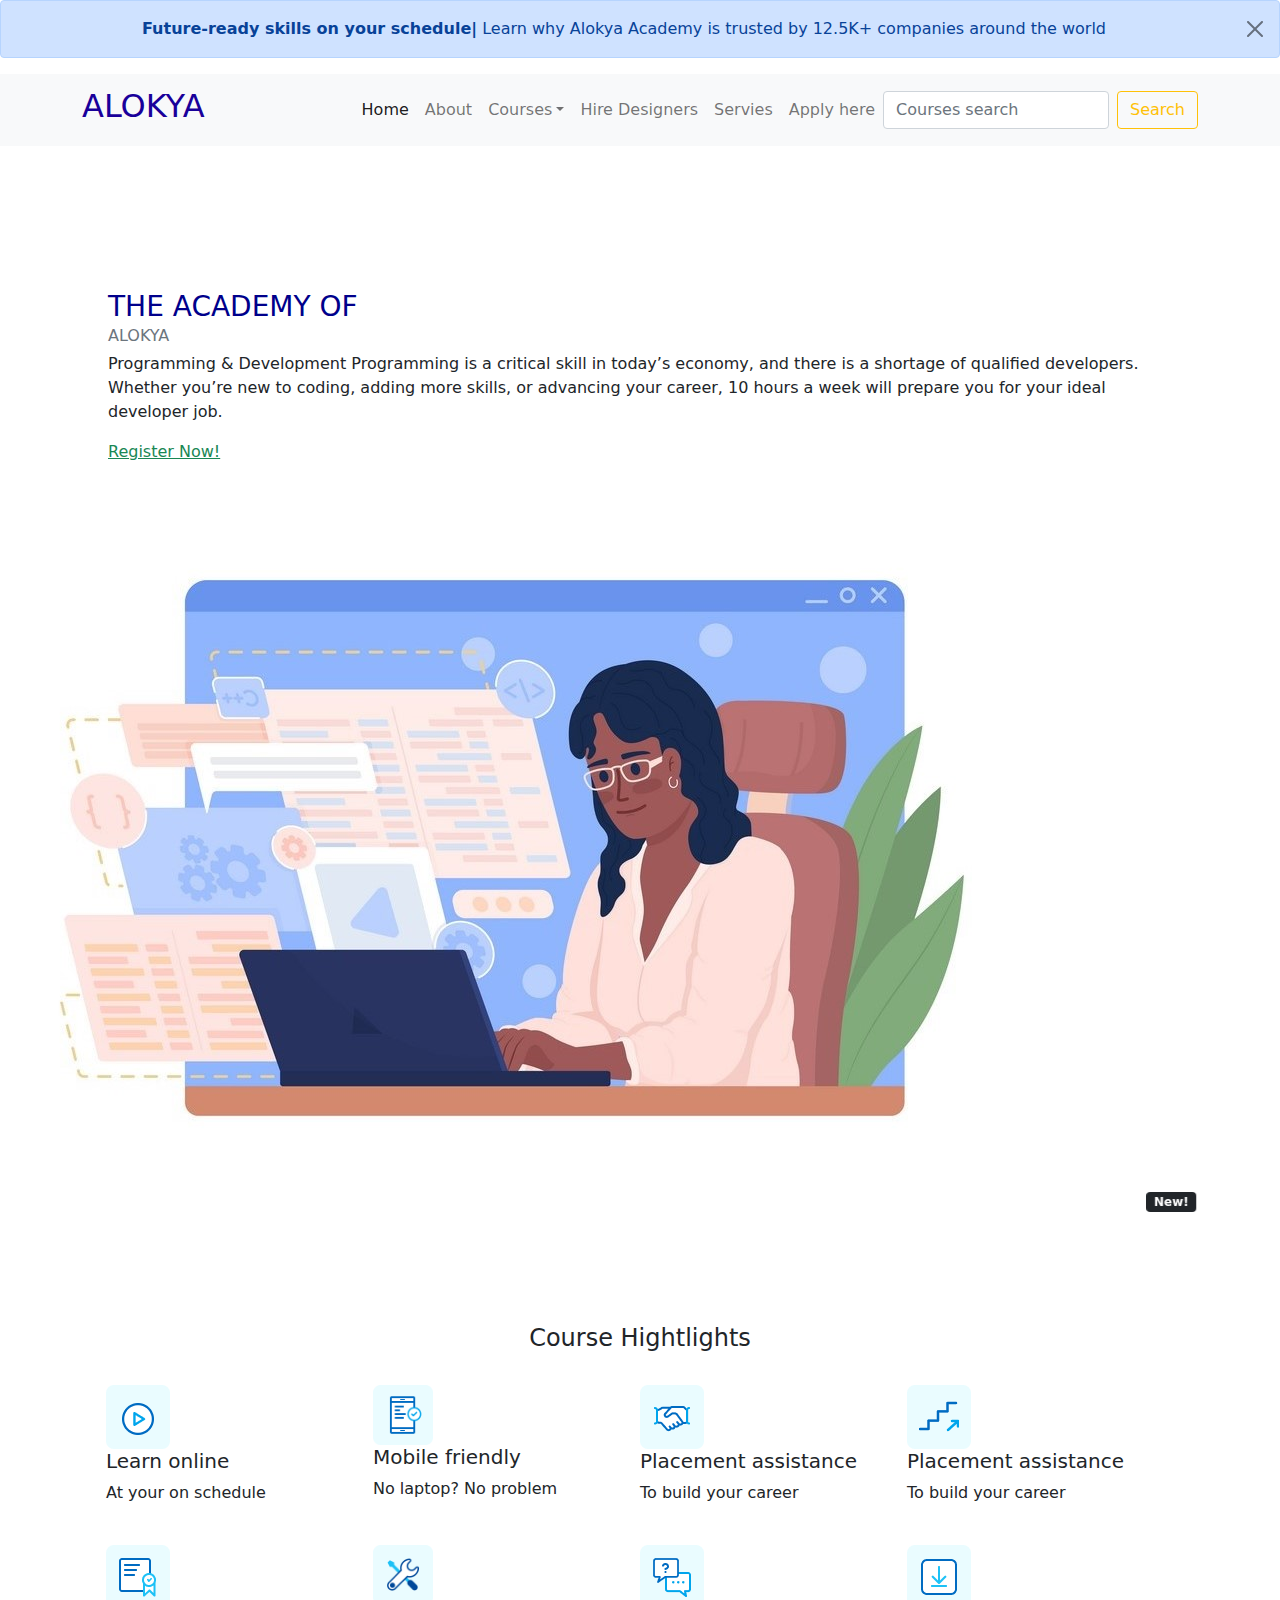
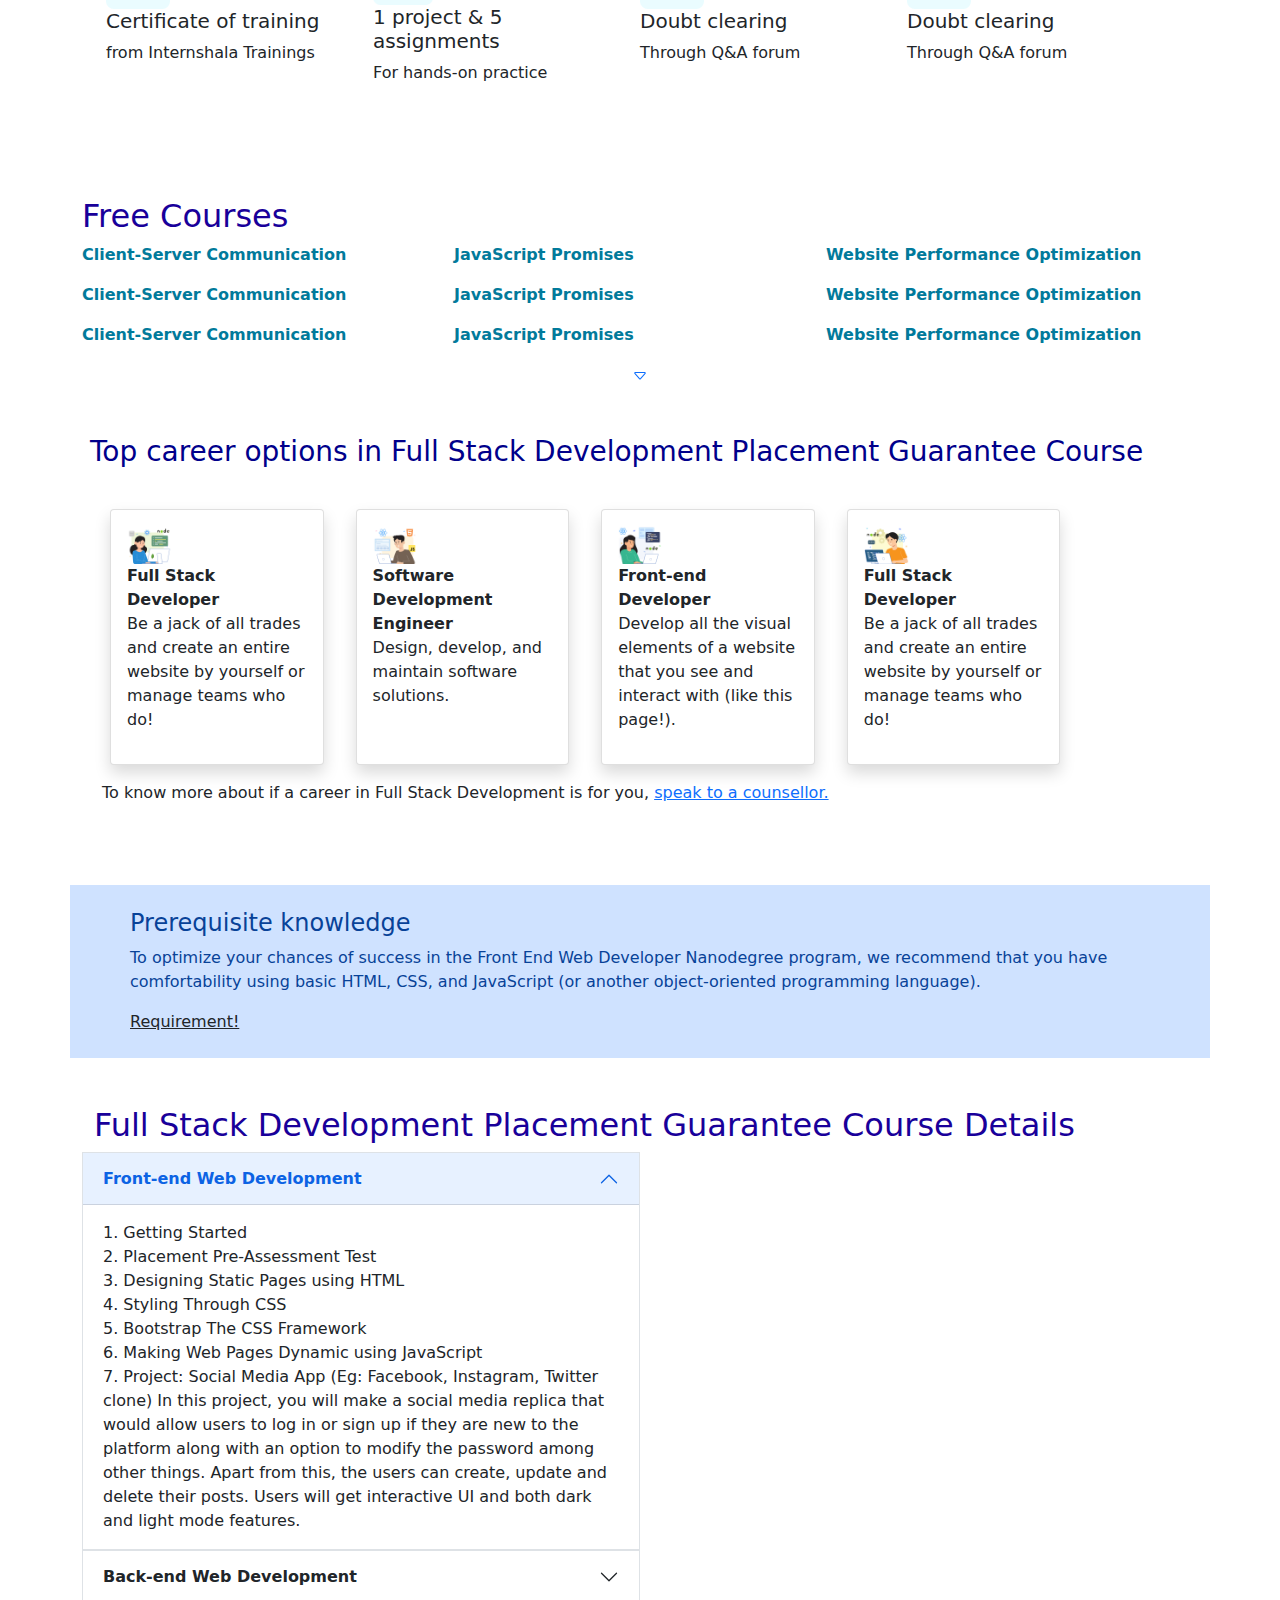
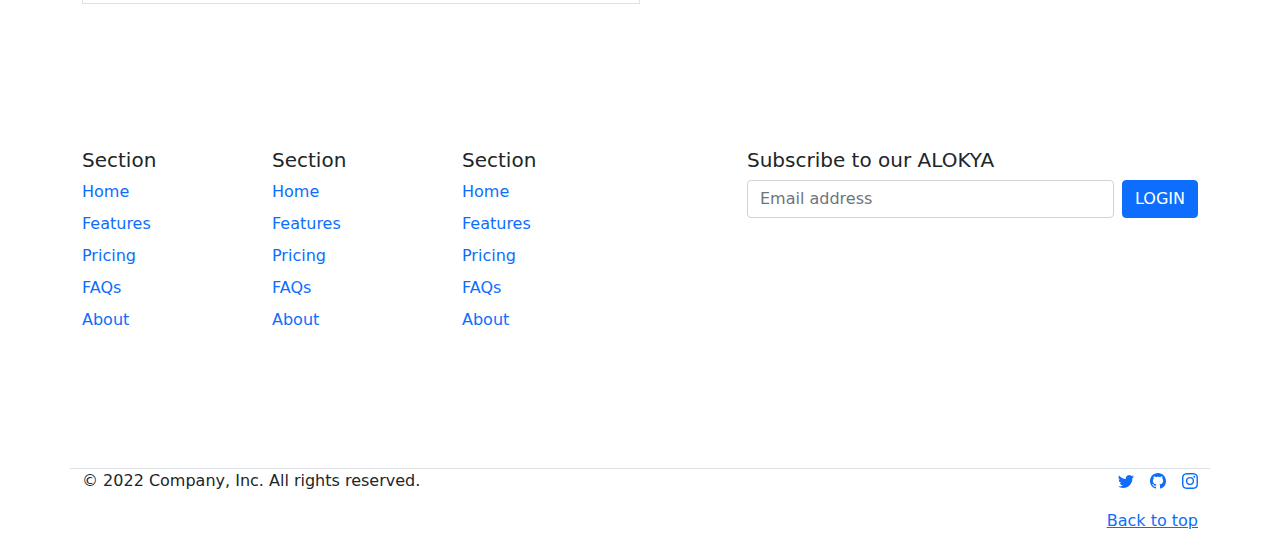
<file: courses.html>
<!DOCTYPE html>
<html lang="en">
<head>
  <meta charset="UTF-8">
  <meta http-equiv="X-UA-Compatible" content="IE=edge">
  <meta name="viewport" content="width=device-width, initial-scale=1.0">
  <title>Alokya Computer academy</title>
  <link rel="stylesheet" href="js/css/font-awesome.min.css">
  <link rel="stylesheet" href="js/css/bootstrap.min.css">
  <link rel="stylesheet" href="js/css/owl.carousel.min.css">
  <link rel="stylesheet" href="js/css/owl.theme.default.min.css">
  <link rel="stylesheet" href="js/css/style.css">
  <script src="js/jquery.min.js"></script>
  <script src="js/owl.carousel.min.js"></script>
  <script type="text/javascript" src="js/bootstrap.bundle.min.js"></script>

  <!--style sheet is here--------------------------------->

</head>
<body>
  <div class="alert alert-primary alert-dismissible fade show text text-center" role="alert">
    <strong>Future-ready skills on your schedule|</strong> Learn why Alokya Academy is trusted by 12.5K+ companies around the world
    <button type="button" class="btn-close" data-bs-dismiss="alert" aria-label="Close"></button>
  </div>
<!--navbar started here----------------------->
  <nav class="navbar navbar-expand-lg navbar-light bg-light sticky-top">
    <div class="container">
        <a href="#" class="navbar-brand text text-success"><h2 id="fontsize">ALOKYA</h2></a>
        <button type="button" class="navbar-toggler" data-bs-toggle="collapse" data-bs-target="#menu">
            <span class="navbar-toggler-icon"></span>
        </button>

        <div id="menu" class="collapse navbar-collapse justify-content-end ">
            <div class="navbar-nav">
                <a href="index.html" class="nav-item nav-link active">Home</a>
                <a href="about.html" class="nav-item nav-link">About</a>
                <li class="nav-item dropdown">
                  <a class="nav-link dropdown-toggle" data-bs-toggle="dropdown" href="courses.html" >Courses</a>
                  <ul class="dropdown-menu bg-warning">
                    <li><a class="dropdown-item" href="courses.html">WebDesign <p>Become a skilled Full stack developer with hand-on <br> experience in javascript and MERN stack</p></a></li>
                    <li><a class="dropdown-item" href="#">Backend Developer Program <p>Become a skilled Backend developer with hand-on <br> experience in building a scalable web backend</p></a></li>
                    <li><a class="dropdown-item" href="#">Fellowship Program in Software Development <p>Upskill and land your dream career as a coveted Full- <br> Stack or Backend developer-Guaranteed</p></a></li>
                    <li><hr class="dropdown-divider"></li>
                    <li><a class="dropdown-item" href="#">Master Program in QA Automation <p>Get practical work experience of automation testing & <br> get software testing roled in top companies Guaranteed!</p></a></li>
                  </ul>
                </li>
                <a href="index.html" class="nav-item nav-link">Hire Designers</a>
                <a href="index.html" class="nav-item nav-link">Servies</a>
                <a href="index.html" class="nav-item nav-link">Apply here</a>
            </div>
            <form class="d-flex" role="search">
              <input class="form-control me-2" type="search" placeholder="Courses search" aria-label="Search">
              <button class="btn btn-outline-warning" type="submit">Search</button>
            </form>
        </div>
    </div>
</nav>


<!---bgimg of courses-------------------->
  <div class=" container-fluid col-md-12">
    <div class="row g-0 rounded overflow-hidden flex-md-row mb-4  position-relative">
      <div class="col mb-auto  px-5 mx-5 p-4 d-flex my-5 py-5 flex-column position-static">
        <h3 class="mb-0 my-5 ">
          THE ACADEMY OF</h3>
        <div class="mb-1  text-muted">ALOKYA</div>
        <p>
          Programming & Development
          Programming is a critical skill in today’s economy, and there is a shortage of qualified developers. Whether you’re new to coding, adding more skills, or advancing your career, 10 hours a week will prepare you for your ideal developer job.</p>
          <a href="#" class="text text-success ">Register Now!</a>
        </div>
      <div class="col-auto d-none d-md-block">
        <img src="images/43339789.jpg" class=" imgfloat my-4 float-end" alt="">
      </div>
    </div>
  </div>
</div>

<!-- marquee for info -->

<div class="container">
  <marquee class="text text-danger"> <span class="badge bg-dark">New!</span> <b>Hellow Guy's here is apply your favorite courses Availble fill your registration from now</b> <a href="index.html" class="text-decoration-none text text-primary" target="0"> Alokya Academy Now! </a></marquee> 
</div>
<div class="m-5 p-1"></div>
  <!-- courses hightlight -->
  <div class="container">
    <div class="row">
      <div class="col-12">
        <div class=" text text-center heading-section">
          <h4>Course Hightlights</h4>
        </div>
        <div class="py-4 container row g-4 row-cols-2 row-cols-lg-4">
          <div class="courseacent text text-start">
            <img src="images/video_tutorials.png" alt="">
            <h5>Learn online</h5>
            <p>At your on schedule</p>
          </div>
          <div class="courseacent text text-start">
            <img src="images/mobile_friendly.png" class="imgsize" alt="">
            <h5>Mobile friendly</h5>
            <p>No laptop? No problem</p>
          </div>
            <div class="courseacent  text text-start">
              <img src="images/placement_assistance.png" alt="">
              <h5> Placement assistance</h5>
              <p>To build your career</p>
          </div>
          <div class="courseacent  text text-start">
            <img src="images/beginner_friendly.png" alt="">
            <h5> Placement assistance</h5>
            <p>To build your career</p>
        </div>
        </div>

        <div class=" container row g-4 row-cols-2 row-cols-lg-4">
          <div class="courseacent text text-start">
            <img src="images/certificate_of_training.png" alt="">
            <h5>Certificate of training</h5>
            <p>from Internshala Trainings</p>
          </div>
          <div class="courseacent text text-start">
            <img src="images/projects-new.png" class="imgsize" alt="">
            <h5>1 project & 5 assignments</h5>
            <p>For hands-on practice</p>
          </div>
            <div class="courseacent  text text-start">
              <img src="images/doubt_clearing.png" alt="">
              <h5>Doubt clearing</h5>
              <p>Through Q&A forum</p>
          </div>
          <div class="courseacent  text text-start">
            <img src="images/downloadable_content.png" alt="">
            <h5>Doubt clearing</h5>
            <p>Through Q&A forum</p>
        </div>
        </div>
      </div>
    </div>
  </div>
  <div class="py-5"></div>
<!-- free courses is here -->
    <div class="container  text text-start freecourses">
      <div class="row">
        <div class="col-12 ">
            <h2>Free Courses</h2>
            <div class="row row-cols-3 row-cols-lg-3">
              <ul class=" hoverul fw-bold col-12 row row-cols-3 row-cols-lg-3  ">
              <a href="#" class="text-decoration-none"><li>Client-Server Communication</li></a>
              <a href="#" class="text-decoration-none"><li> JavaScript Promises</li></a>
              <a href="#" class="text-decoration-none"><li>Website Performance Optimization</li></a>
            </ul>
            </div> 
            <div class="row row-cols-3 row-cols-lg-3">
              <ul class=" hoverul fw-bold col-12 row row-cols-3 row-cols-lg-3  ">
                <a href="#" class="text-decoration-none"><li>Client-Server Communication</li></a>
                <a href="#" class="text-decoration-none"><li> JavaScript Promises</li></a>
                <a href="#" class="text-decoration-none"><li>Website Performance Optimization</li></a>
            </ul>
            </div> 
            <div class="row row-cols-3 row-cols-lg-3">
              <ul class=" hoverul  fw-bold col-12 row row-cols-3 row-cols-lg-3  ">
                <a href="#" class="text-decoration-none"><li>Client-Server Communication</li></a>
                <a href="#" class="text-decoration-none"><li> JavaScript Promises</li></a>
                <a href="#" class="text-decoration-none"><li>Website Performance Optimization</li></a>
            </ul>
            </div> 
          <div class="collapse " id="collapsecourse">
            <div class="row row-cols-3 row-cols-lg-3">
              <ul class=" hoverul  fw-bold col-12 row row-cols-3 row-cols-lg-3  ">
                <a href="#" class="text-decoration-none"><li>Client-Server Communication</li></a>
                <a href="#" class="text-decoration-none"><li> JavaScript Promises</li></a>
                <a href="#" class="text-decoration-none"><li>Website Performance Optimization</li></a>
            </ul>
            </div> 
          </div>

          <div class="collapse  " id="collapsecourse">
            <div class="row row-cols-3 row-cols-lg-3">
              <ul class="hoverul fw-bold col-12 row row-cols-3 row-cols-lg-3 ">
                <a href="#" class="text-decoration-none"><li>Client-Server Communication</li></a>
                <a href="#" class="text-decoration-none"><li> JavaScript Promises</li></a>
                <a href="#" class="text-decoration-none"><li>Website Performance Optimization</li></a>
            </ul>
            </div> 
          </div>

          <div class="collapse " id="collapsecourse">
            <div class="row row-cols-3 row-cols-lg-3">
              <ul class="hoverul fw-bold col-12 row row-cols-3 row-cols-lg-3  ">
                <a href="#" class="text-decoration-none"><li>Client-Server Communication</li></a>
                <a href="#" class="text-decoration-none"><li> JavaScript Promises</li></a>
                <a href="#" class="text-decoration-none"><li>Website Performance Optimization</li></a>
            </ul>
            </div> 
          </div>

          <div class="collapse " id="collapsecourse">
            <div class="row row-cols-3 row-cols-lg-3">
              <ul class="hoverul fw-bold col-12 row row-cols-3 row-cols-lg-3 ">
                <a href="#" class="text-decoration-none"><li>Client-Server Communication</li></a>
                <a href="#" class="text-decoration-none"><li> JavaScript Promises</li></a>
                <a href="#" class="text-decoration-none"><li>Website Performance Optimization</li></a>
            </ul>
            </div> 
          </div>

          <div class="collapse " id="collapsecourse">
            <div class="row row-cols-3 row-cols-lg-3">
              <ul class="hoverul fw-bold col-12 row row-cols-3 row-cols-lg-3 ">
                <a href="#" class="text-decoration-none"><li>Client-Server Communication</li></a>
                <a href="#" class="text-decoration-none"><li> JavaScript Promises</li></a>
                <a href="#" class="text-decoration-none"><li>Website Performance Optimization</li></a>
            </ul>
            </div> 
          </div>

          <div class="collapse " id="collapsecourse">
            <div class="row row-cols-3 row-cols-lg-3">
              <ul class="hoverul fw-bold col-12 row row-cols-3 row-cols-lg-3 ">
                <a href="#" class="text-decoration-none"><li>Client-Server Communication</li></a>
                <a href="#" class="text-decoration-none"><li> JavaScript Promises</li></a>
                <a href="#" class="text-decoration-none"><li>Website Performance Optimization</li></a>
            </ul>
            </div> 
          </div>

          <div class="collapse " id="collapsecourse">
            <div class="row row-cols-3 row-cols-lg-3">
              <ul class="hoverul fw-bold col-12 row row-cols-3 row-cols-lg-3 ">
                <a href="#" class="text-decoration-none"><li>Client-Server Communication</li></a>
                <a href="#" class="text-decoration-none"><li> JavaScript Promises</li></a>
                <a href="#" class="text-decoration-none"><li>Website Performance Optimization</li></a>
            </ul>
            </div> 
          </div>

          <div class="collapse " id="collapsecourse">
            <div class="row row-cols-3 row-cols-lg-3">
              <ul class="hoverul fw-bold col-12 row row-cols-3 row-cols-lg-3 ">
                <a href="#" class="text-decoration-none"><li>Client-Server Communication</li></a>
                <a href="#" class="text-decoration-none"><li> JavaScript Promises</li></a>
                <a href="#" class="text-decoration-none"><li>Website Performance Optimization</li></a>
            </ul>
            </div> 
          </div>

          <div class="collapse " id="collapsecourse">
            <div class="row row-cols-3 row-cols-lg-3">
              <ul class="hoverul fw-bold col-12 row row-cols-3 row-cols-lg-3 ">
                <a href="#" class="text-decoration-none"><li>Client-Server Communication</li></a>
                <a href="#" class="text-decoration-none"><li> JavaScript Promises</li></a>
                <a href="#" class="text-decoration-none"><li>Website Performance Optimization</li></a>
            </ul>
            </div> 
          </div>

          <div class="collapse " id="collapsecourse">
            <div class="row row-cols-3 row-cols-lg-3">
              <ul class="hoverul fw-bold col-12 row row-cols-3 row-cols-lg-3 ">
                <a href="#" class="text-decoration-none"><li>Client-Server Communication</li></a>
                <a href="#" class="text-decoration-none"><li> JavaScript Promises</li></a>
                <a href="#" class="text-decoration-none"><li>Website Performance Optimization</li></a>
            </ul>
            </div> 
          </div>

          <div class="collapse " id="collapsecourse">
            <div class="row row-cols-3 row-cols-lg-3">
              <ul class="hoverul fw-bold col-12 row row-cols-3 row-cols-lg-3 ">
                <a href="#" class="text-decoration-none"><li>Client-Server Communication</li></a>
                <a href="#" class="text-decoration-none"><li> JavaScript Promises</li></a>
                <a href="#" class="text-decoration-none"><li>Website Performance Optimization</li></a>
            </ul>
            </div> 
          </div>

          <div class="collapse " id="collapsecourse">
            <div class="row row-cols-3 row-cols-lg-3">
              <ul class="hoverul fw-bold col-12 row row-cols-3 row-cols-lg-3 ">
                <a href="#" class="text-decoration-none"><li>Client-Server Communication</li></a>
                <a href="#" class="text-decoration-none"><li> JavaScript Promises</li></a>
                <a href="#" class="text-decoration-none"><li>Website Performance Optimization</li></a>
            </ul>
            </div> 
          </div>

          <div class="collapse " id="collapsecourse">
            <div class="row row-cols-3 row-cols-lg-3">
              <ul class="hoverul fw-bold col-12 row row-cols-3 row-cols-lg-3  ">
                <a href="#" class="text-decoration-none"><li>Client-Server Communication</li></a>
                <a href="#" class="text-decoration-none"><li> JavaScript Promises</li></a>
                <a href="#" class="text-decoration-none"><li>Website Performance Optimization</li></a>
            </ul>
            </div> 
          </div>

          <div class="collapse " id="collapsecourse">
            <div class="row row-cols-3 row-cols-lg-3">
              <ul class="hoverul fw-bold col-12 row row-cols-3 row-cols-lg-3  ">
                <a href="#" class="text-decoration-none"><li>Client-Server Communication</li></a>
                <a href="#" class="text-decoration-none"><li> JavaScript Promises</li></a>
                <a href="#" class="text-decoration-none"><li>Website Performance Optimization</li></a>
            </ul>
            </div> 
          </div>

          <div class="collapse " id="collapsecourse">
            <div class="row row-cols-3 row-cols-lg-3">
              <ul class="hoverul fw-bold col-12 row row-cols-3 row-cols-lg-3  ">
                <a href="#" class="text-decoration-none"><li>Client-Server Communication</li></a>
                <a href="#" class="text-decoration-none"><li> JavaScript Promises</li></a>
                <a href="#" class="text-decoration-none"><li>Website Performance Optimization</li></a>
            </ul>
            </div> 
          </div>

          <div class="collapse " id="collapsecourse">
            <div class="row row-cols-3 row-cols-lg-3">
              <ul class="hoverul fw-bold col-12 row row-cols-3 row-cols-lg-3  ">
                <a href="#" class="text-decoration-none"><li>Client-Server Communication</li></a>
                <a href="#" class="text-decoration-none"><li> JavaScript Promises</li></a>
                <a href="#" class="text-decoration-none"><li>Website Performance Optimization</li></a>
            </ul>
            </div> 
          </div>

          <div class="collapse " id="collapsecourse">
            <div class="row row-cols-3 row-cols-lg-3">
              <ul class="hoverul fw-bold col-12 row row-cols-3 row-cols-lg-3  ">
                <a href="#" class="text-decoration-none"><li>Client-Server Communication</li></a>
                <a href="#" class="text-decoration-none"><li> JavaScript Promises</li></a>
                <a href="#" class="text-decoration-none"><li>Website Performance Optimization</li></a>
            </ul>
            </div> 
          </div>

          <div class="collapse " id="collapsecourse">
            <div class="row row-cols-3 row-cols-lg-3">
              <ul class="hoverul fw-bold col-12 row row-cols-3 row-cols-lg-3  ">
                <a href="#" class="text-decoration-none"><li>Client-Server Communication</li></a>
                <a href="#" class="text-decoration-none"><li> JavaScript Promises</li></a>
                <a href="#" class="text-decoration-none"><li>Website Performance Optimization</li></a>
            </ul>
            </div> 
          </div>

          <div class="collapse " id="collapsecourse">
            <div class="row row-cols-3 row-cols-lg-3">
              <ul class="hoverul fw-bold col-12 row row-cols-3 row-cols-lg-3  ">
                <a href="#" class="text-decoration-none"><li>Client-Server Communication</li></a>
                <a href="#" class="text-decoration-none"><li> JavaScript Promises</li></a>
                <a href="#" class="text-decoration-none"><li>Website Performance Optimization</li></a>
            </ul>
            </div> 
          </div>
          <a class="container text text-center text-decoration-none" type="button" data-bs-toggle="collapse" data-bs-target="#collapsecourse" aria-expanded="false" aria-controls="collapsecourse">
            <svg xmlns="http://www.w3.org/2000/svg" width="16" height="16" fill="currentColor" class="bi bi-caret-down" viewBox="0 0 16 16">
              <path d="M3.204 5h9.592L8 10.481 3.204 5zm-.753.659 4.796 5.48a1 1 0 0 0 1.506 0l4.796-5.48c.566-.647.106-1.659-.753-1.659H3.204a1 1 0 0 0-.753 1.659z"/>
            </svg>
          </a>
        </div>
      </div>
    </div>
<div class="py-4"></div>
    <div class="container">
      <div class="row">
        <div class="col-12">
            <!-- headingoffullstack -->
              <h3 class="mx-2">Top career options in Full Stack Development Placement Guarantee Course</h3>
          <div class="py-3"></div>
          <div class=" container w-100 row row-cols-1 row-cols-lg-5">
            <div class="mx-3 card shadow p-3  bg-body rounded img-box">
              <img src="images/backend-developer.png" class="w-25" alt="">
              <div class="card-titel">
                <p><b>Full Stack Developer</b><br>
                  Be a jack of all trades and create an entire website by yourself or manage teams who do!</p>
              </div>
            </div>

              <div class="mx-3 card shadow p-3  bg-body rounded img-box">
              <img src="images/frontend-developer.png" class="w-25" alt="">
              <div class="card-titel">
                <p><b>Software Development Engineer</b><br>
                 Design, develop, and maintain software solutions.
               </p>
              </div>
            </div>

            <div class=" mx-3 card shadow p-3  bg-body rounded img-box">
              <img src="images/full-stack-developer.png" class="w-25" alt="">
              <div class="card-titel">
                <p><b>Front-end Developer</b><br>
                Develop all the visual elements of a website that you see and interact with (like this page!).
               </p>
              </div>
            </div>

            <div class="mx-3 card shadow p-3  bg-body rounded img-box">
              <img src="images/sde.png" class="w-25" alt="">
              <div class="card-titel">
                <p><b>Full Stack Developer </b><br>
                  Be a jack of all trades and create an entire website by yourself or manage teams who do!</p>
              </div>
            </div>
          </div>
        </div>
      </div>

     <div class="container py-3">
      <p class="mx-2">To know more about if a career in Full Stack Development is for you, <a href="#" data-bs-toggle="modal" data-bs-target="#counsellor" class="text text-primary">speak to a counsellor.</a></p>
      <div class="modal fade" id="counsellor" data-bs-backdrop="static" >
        <div class="modal-dialog modal-dialog modal-dialog-centered">
          <div class="modal-content w-75">
            <div class="modal-header text text-light">
              <!-- <p>A well-prepared learner is able to:</p> -->
              <button type="button" class="btn-close" data-bs-dismiss="modal" aria-label="Close"></button>
            </div>
            <div class="modal-body text text-dark">
              <form class="col-12 ">
                <h1 class="h3 mb-3 fw-normal">Speak to a counsellor</h1>
                <p>Please fill in your details to get a call from our counsellor and ask any questions you have.</p>
                <div class="mb-3">
                  <label for="exampleFormControlInput1" class="form-label">Name</label>
                  <input type="email" class="form-control" id="exampleFormControlInput1" placeholder="name">
                </div>
                <div class="mb-3">
                  <label for="exampleFormControlInput1" class="form-label">Phone no</label>
                  <input type="email" class="form-control" id="exampleFormControlInput1" placeholder="Phone">
                </div>

                <div class="mb-3">
                  <label for="exampleFormControlInput1" class="form-label">Email address</label>
                  <input type="email" class="form-control" id="exampleFormControlInput1" placeholder="name@example.com">
                </div>

                <div class="mb-3">
                  <label for="exampleFormControlTextarea1" class="form-label">Example textarea</label>
                  <textarea class="form-control" id="exampleFormControlTextarea1"  placeholder="Please mention your query in brief so that the counsellor can assit you better." rows="3"></textarea>
                </div>
                <button class="w-100 btn btn-primary container " type="submit">Sign in</button>
              </form>
            </div>
          </div>
        </div>
      </div>
     </div>
    </div>
<div class="py-4"></div>
<!----------------------prerequisite knowledge -->
<div class="container  alert-primary">
  <div class="row">
    <div class="col-12 m-4">
       <div class="container content-box">
        <h4>Prerequisite knowledge</h4>  
        <p>To optimize your chances of success in the Front End Web Developer Nanodegree program, we recommend that you have comfortability using basic HTML, CSS, and JavaScript (or another object-oriented programming language).</p>
        <!-- Button trigger modal -->
        <a href="#" data-bs-toggle="modal" data-bs-target="#Prerequisiteknw" class="text text-dark">
        Requirement!
        </a>
      </div>
      <!-- Modal -->
      <div class="modal fade" id="Prerequisiteknw" data-bs-backdrop="static" >
        <div class="modal-dialog modal-dialog modal-dialog-centered">
          <div class="modal-content">
            <div class="modal-header">
              <p>A well-prepared learner is able to:</p>
              <button type="button" class="btn-close" data-bs-dismiss="modal" aria-label="Close"></button>
            </div>
            <div class="modal-body">
              <ul class="list-group list-group-flush list-group-numbered">
                <li class="list-group-item">Layout a simple webpage using HTML</li>
                <li class="list-group-item">Style a website element using CSS</li>
                <li class="list-group-item">Write and test software with JavaScript</li>
                <li class="list-group-item">Inspect websites using Developer Tools on a modern web browser (Chrome, Firefox, or Edge)</li>
                <li class="list-group-item">Debug and troubleshoot errors and failures in JavaScript programs</li>
                <li class="list-group-item">Communicate fluently and professionally in written and spoken English.</li>
              </ul>
            </div>
          </div>
        </div>
      </div>
    </div>
  </div>
</div>


 <!--Courses-accordination---------------------->
        <div class="container my-5  accordion-flush" id="accordion">
          <div class="container-fluid"><h2>Full Stack Development Placement Guarantee Course Details</h2></div>
          <div class="accordion-item col-6 border">
            <h2 class="accordion-header" id="headingOne">
              <button class="accordion-button fw-bold" type="button" data-bs-toggle="collapse" data-bs-target="#collapseOne" >
                Front-end Web Development
              </button>
            </h2>
            <div id="collapseOne" class="accordion-collapse collapse show" aria-labelledby="headingOne" data-bs-parent="#accordionExample">
              <div class="accordion-body">
                <ul class="list-group list-group-flush list-group-numbered">
                  <li>Getting Started</li>
                  <li>Placement Pre-Assessment Test</li>
                  <li>Designing Static Pages using HTML</li>
                  <li>Styling Through CSS</li>
                  <li>Bootstrap The CSS Framework</li>
                  <li>Making Web Pages Dynamic using JavaScript</li>
                  <li>
                    Project: Social Media App (Eg: Facebook, Instagram, Twitter clone)
                    In this project, you will make a social media replica that would allow users to log in or sign up if they are new to the platform along with an option to modify the password among other things. Apart from this, the users can create, update and delete their posts. Users will get interactive UI and both dark and light mode features.
                  </li>
                </ul>
              </div>
            </div>
          </div>
          <div class="accordion-item border  col-6">
            <h2 class="accordion-header" id="headingTwo">
              <button class="accordion-button collapsed fw-bold" type="button" data-bs-toggle="collapse" data-bs-target="#collapseTwo" aria-expanded="false" aria-controls="collapseTwo">
                Back-end Web Development
              </button>
            </h2>
            <div id="collapseTwo" class="accordion-collapse collapse" aria-labelledby="headingTwo" data-bs-parent="#accordionExample">
              <div class="accordion-body">
                <ul class="list-group list-group-flush list-group-numbered">
                  <li>Getting Started</li>
                  <li>Placement Pre-Assessment Test</li>
                  <li>Designing Static Pages using HTML</li>
                  <li>Styling Through CSS</li>
                  <li>Bootstrap The CSS Framework</li>
                  <li>Making Web Pages Dynamic using JavaScript</li>
                  <li>
                    Project: Social Media App (Eg: Facebook, Instagram, Twitter clone)
                    In this project, you will make a social media replica that would allow users to log in or sign up if they are new to the platform along with an option to modify the password among other things. Apart from this, the users can create, update and delete their posts. Users will get interactive UI and both dark and light mode features.
                  </li>
                </ul>
              </div>
            </div>
          </div>
        </div>


















<div class="container-form">
  <div class=" modal fade" id="staticBackdrop" data-bs-backdrop="static" data-bs-keyboard="false" tabindex="-1" aria-labelledby="staticBackdropLabel" aria-hidden="true">
    <div class="modal-dialog ">
      <div class="modal-content ">
        <div class="modal-header">
          <h5 class="modal-title text text-center" id="staticBackdropLabel">LOG IN</h5>
          <button type="button" class="btn-close btn-light" data-bs-dismiss="modal" aria-label="Close"></button>
        </div>
        <div class="modal-body">
            <form id="formregister">

          <div class="row mb-3">
              <div class="col-sm-10">
                <label for="firstName" class="form-label">First name</label>
                <input type="text" class="form-control" id="firstName" placeholder="Enter your first Name" value="" required>
                <div class="invalid-feedback">
                  Valid first name is required.
                </div>
              </div>

              <div class="col-sm-10">
                <label for="lastName" class="form-label">Last name</label>
                <input type="text" class="form-control" id="lastName" placeholder="Enter your Last Name" value="" required>
                <div class="invalid-feedback">
                  Valid last name is required.
                </div>
              </div>


          <div class="row mb-3">
              <label for="txtemail" class="col-sm-12 col-form-label">Email</label>
              
              <div class="col-sm-10">
                  <input type="email" id="txtemail" class="form-control" placeholder="Enter your @Email">
              </div>
          </div>

          <div class="row mb-3">
              <label for="txtpwd" class="col-sm-12 col-from-label">Password</label>
              <span id="passwordHelpInline" class="form-text">
                Must be 8-20 characters long.
              </span>
              <div class="col-sm-10">
                  <input type="password" id="txtpwd" class="form-control">
              </div>
          </div>

          <div class="row mb-3">
              <div class="col-sm-10 offset-sm-12">
                  <div class="form-check">
                      <input type="checkbox" id="chkremember" class="form-check-input">
                      <label for="chkremember" class="form-check">Remember Me</label>
                  </div>
              </div>
          </div>

          <div class="row mb-3">
              <div class="col-sm-10 offset-sm-12">
                  <button id="btnlogin" type="submit" class="btn btn-outline-dark">Registration</button>
              </div>
          </div>
      </form>
        </div>
      </div>
    </div>
  </div> 
      </form>
    </div>
  </div>
</div>
               <!----footer---------------------------------->           
               <div class="container py-5 my-3 " id="footer-dark">
                <footer class="py-5 col-md-12">
                  <div class="row">
                    <div class="col-6 col-md-2 mb-3">
                      <h5>Section</h5>
                      <ul class="nav flex-column">
                        <li class="nav-item mb-2"><a href="#" class="nav-link p-0">Home</a></li>
                        <li class="nav-item mb-2"><a href="#" class="nav-link p-0">Features</a></li>
                        <li class="nav-item mb-2"><a href="#" class="nav-link p-0">Pricing</a></li>
                        <li class="nav-item mb-2"><a href="#" class="nav-link p-0">FAQs</a></li>
                        <li class="nav-item mb-2"><a href="#" class="nav-link p-0">About</a></li>
                      </ul>
                    </div>
              
                    <div class="col-6 col-md-2 mb-3">
                      <h5>Section</h5>
                      <ul class="nav flex-column">
                        <li class="nav-item mb-2"><a href="#" class="nav-link p-0 ">Home</a></li>
                        <li class="nav-item mb-2"><a href="#" class="nav-link p-0 ">Features</a></li>
                        <li class="nav-item mb-2"><a href="#" class="nav-link p-0 ">Pricing</a></li>
                        <li class="nav-item mb-2"><a href="#" class="nav-link p-0 ">FAQs</a></li>
                        <li class="nav-item mb-2"><a href="#" class="nav-link p-0 ">About</a></li>
                      </ul>
                    </div>
              
                    <div class="col-6 col-md-2 mb-3">
                      <h5>Section</h5>
                      <ul class="nav flex-column">
                        <li class="nav-item mb-2"><a href="#" class="nav-link p-0 ">Home</a></li>
                        <li class="nav-item mb-2"><a href="#" class="nav-link p-0 ">Features</a></li>
                        <li class="nav-item mb-2"><a href="#" class="nav-link p-0 ">Pricing</a></li>
                        <li class="nav-item mb-2"><a href="#" class="nav-link p-0 ">FAQs</a></li>
                        <li class="nav-item mb-2"><a href="#" class="nav-link p-0 ">About</a></li>
                      </ul>
                    </div>
      
      
            <!-- Modal login section -->
                       <!-- Button trigger modal -->
                       <div class="col-md-5 offset-md-1 mb-3">
                        <form>
                          <h5>Subscribe to our ALOKYA</h5>
                          <div class="d-flex flex-column flex-sm-row w-100 gap-2">
                            <label for="newsletter1" class="visually-hidden">Email address</label>
                            <input id="newsletter1" type="text" class="form-control" placeholder="Email address">
                            <button class="btn btn-primary" data-bs-toggle="modal" data-bs-target="#staticBackdrop" type="button">LOGIN</button>
                          </div>
                        </form>
                      </div>
                      </div>
      <!--  sections of footer --------------------------------->
                  <div class=" modal fade" id="staticBackdrop" data-bs-backdrop="static" data-bs-keyboard="false" tabindex="-1" aria-labelledby="staticBackdropLabel" aria-hidden="true">
                    <div class="modal-dialog ">
                      <div class="modal-content ">
                        <div class="modal-header">
                          <h5 class="modal-title text text-center" id="staticBackdropLabel">LOG IN</h5>
                          <button type="button" class="btn-close btn-light" data-bs-dismiss="modal" aria-label="Close"></button>
                        </div>
                        <div class="modal-body">
                            <form id="formregister">
      
                          <div class="row mb-3">
                              <div class="col-sm-10">
                                <label for="firstName" class="form-label">First name</label>
                                <input type="text" class="form-control" id="firstName" placeholder="Enter your first Name" value="" required>
                                <div class="invalid-feedback">
                                  Valid first name is required.
                                </div>
                              </div>
      
                              <div class="col-sm-10">
                                <label for="lastName" class="form-label">Last name</label>
                                <input type="text" class="form-control" id="lastName" placeholder="Enter your Last Name" value="" required>
                                <div class="invalid-feedback">
                                  Valid last name is required.
                                </div>
                              </div>
      
      
                          <div class="row mb-3">
                              <label for="txtemail" class="col-sm-12 col-form-label">Email</label>
                              
                              <div class="col-sm-10">
                                  <input type="email" id="txtemail" class="form-control" placeholder="Enter your @Email">
                              </div>
                          </div>
      
                          <div class="row mb-3">
                              <label for="txtpwd" class="col-sm-12 col-from-label">Password</label>
                              <span id="passwordHelpInline" class="form-text">
                                Must be 8-20 characters long.
                              </span>
                              <div class="col-sm-10">
                                  <input type="password" id="txtpwd" class="form-control">
                              </div>
                          </div>
      
                          <div class="row mb-3">
                              <div class="col-sm-10 offset-sm-12">
                                  <div class="form-check">
                                      <input type="checkbox" id="chkremember" class="form-check-input">
                                      <label for="chkremember" class="form-check">Remember Me</label>
                                  </div>
                              </div>
                          </div>
      
                          <div class="row mb-3">
                              <div class="col-sm-10 offset-sm-12">
                                  <button id="btnlogin" type="submit" class="btn btn-outline-dark">Login</button>
                              </div>
                          </div>
                      </form>
                        </div>
                      </div>
                    </div>
                  </div> 
                      </form>
                    </div>
                  </div>
              
                  <div class="container d-flex flex-column flex-sm-row justify-content-between  border-top">
                    <p>&copy; 2022 Company, Inc. All rights reserved.</p>
                    <ul class="list-unstyled d-flex">
                  
                      <li class="ms-3"><a href="https://twitter.com"><svg xmlns="http://www.w3.org/2000/svg" width="16" height="16" fill="currentColor" class="bi bi-twitter" viewBox="0 0 16 16">
                        <path d="M5.026 15c6.038 0 9.341-5.003 9.341-9.334 0-.14 0-.282-.006-.422A6.685 6.685 0 0 0 16 3.542a6.658 6.658 0 0 1-1.889.518 3.301 3.301 0 0 0 1.447-1.817 6.533 6.533 0 0 1-2.087.793A3.286 3.286 0 0 0 7.875 6.03a9.325 9.325 0 0 1-6.767-3.429 3.289 3.289 0 0 0 1.018 4.382A3.323 3.323 0 0 1 .64 6.575v.045a3.288 3.288 0 0 0 2.632 3.218 3.203 3.203 0 0 1-.865.115 3.23 3.23 0 0 1-.614-.057 3.283 3.283 0 0 0 3.067 2.277A6.588 6.588 0 0 1 .78 13.58a6.32 6.32 0 0 1-.78-.045A9.344 9.344 0 0 0 5.026 15z"/>
                      </svg>
                      </svg></svg></a></li>
      
                      <li class="ms-3"><a href="https://github.com"><svg xmlns="http://www.w3.org/2000/svg" width="16" height="16" fill="currentColor" class="bi bi-github" viewBox="0 0 16 16">
                        <path d="M8 0C3.58 0 0 3.58 0 8c0 3.54 2.29 6.53 5.47 7.59.4.07.55-.17.55-.38 0-.19-.01-.82-.01-1.49-2.01.37-2.53-.49-2.69-.94-.09-.23-.48-.94-.82-1.13-.28-.15-.68-.52-.01-.53.63-.01 1.08.58 1.23.82.72 1.21 1.87.87 2.33.66.07-.52.28-.87.51-1.07-1.78-.2-3.64-.89-3.64-3.95 0-.87.31-1.59.82-2.15-.08-.2-.36-1.02.08-2.12 0 0 .67-.21 2.2.82.64-.18 1.32-.27 2-.27.68 0 1.36.09 2 .27 1.53-1.04 2.2-.82 2.2-.82.44 1.1.16 1.92.08 2.12.51.56.82 1.27.82 2.15 0 3.07-1.87 3.75-3.65 3.95.29.25.54.73.54 1.48 0 1.07-.01 1.93-.01 2.2 0 .21.15.46.55.38A8.012 8.012 0 0 0 16 8c0-4.42-3.58-8-8-8z"/>
                      </svg></a></li>
      
                      <li class="ms-3"><a href="https://instagram.com"><svg xmlns="http://www.w3.org/2000/svg" width="16" height="16" fill="currentColor" class="bi bi-instagram" viewBox="0 0 16 16">
                      <path d="M8 0C5.829 0 5.556.01 4.703.048 3.85.088 3.269.222 2.76.42a3.917 3.917 0 0 0-1.417.923A3.927 3.927 0 0 0 .42 2.76C.222 3.268.087 3.85.048 4.7.01 5.555 0 5.827 0 8.001c0 2.172.01 2.444.048 3.297.04.852.174 1.433.372 1.942.205.526.478.972.923 1.417.444.445.89.719 1.416.923.51.198 1.09.333 1.942.372C5.555 15.99 5.827 16 8 16s2.444-.01 3.298-.048c.851-.04 1.434-.174 1.943-.372a3.916 3.916 0 0 0 1.416-.923c.445-.445.718-.891.923-1.417.197-.509.332-1.09.372-1.942C15.99 10.445 16 10.173 16 8s-.01-2.445-.048-3.299c-.04-.851-.175-1.433-.372-1.941a3.926 3.926 0 0 0-.923-1.417A3.911 3.911 0 0 0 13.24.42c-.51-.198-1.092-.333-1.943-.372C10.443.01 10.172 0 7.998 0h.003zm-.717 1.442h.718c2.136 0 2.389.007 3.232.046.78.035 1.204.166 1.486.275.373.145.64.319.92.599.28.28.453.546.598.92.11.281.24.705.275 1.485.039.843.047 1.096.047 3.231s-.008 2.389-.047 3.232c-.035.78-.166 1.203-.275 1.485a2.47 2.47 0 0 1-.599.919c-.28.28-.546.453-.92.598-.28.11-.704.24-1.485.276-.843.038-1.096.047-3.232.047s-2.39-.009-3.233-.047c-.78-.036-1.203-.166-1.485-.276a2.478 2.478 0 0 1-.92-.598 2.48 2.48 0 0 1-.6-.92c-.109-.281-.24-.705-.275-1.485-.038-.843-.046-1.096-.046-3.233 0-2.136.008-2.388.046-3.231.036-.78.166-1.204.276-1.486.145-.373.319-.64.599-.92.28-.28.546-.453.92-.598.282-.11.705-.24 1.485-.276.738-.034 1.024-.044 2.515-.045v.002zm4.988 1.328a.96.96 0 1 0 0 1.92.96.96 0 0 0 0-1.92zm-4.27 1.122a4.109 4.109 0 1 0 0 8.217 4.109 4.109 0 0 0 0-8.217zm0 1.441a2.667 2.667 0 1 1 0 5.334 2.667 2.667 0 0 1 0-5.334z"/>
                      </svg></a></li>
                    </ul>
                  </div>
                  <div class="container">
                    <p class="float-end mb-1">
                      <a href="#">Back to top</a>
                    </p>
                  </div>
                </footer>
              </div>

       
</body>
</html>
</file>
<file: js/css/style.css>
*,*::before,*::after{box-sizing:border-box;list-style: none;}

#blur{
  opacity: 0.8;
}
/*Progress bar -------------*/
/* #progress {
  position: fixed;
  z-index: 10;
  left: 0;
  top: 0;
  width: 100vw;
  height: 0.3rem;
  transform-origin: 0 50%;
  transform: scaleX(0);
  background: darkblue;
} */


h1,h2,h3,h6{
color: darkblue;
}
.paragraphhome{color: darkblue;}
#transparent{
  margin: 20px;
  color:  black;
  border-radius: 32px;
  background: transparent;
  transform: translate(0);
  overflow: hidden;
  cursor: pointer;
}
#transparent:hover{
  filter: blur(0.10);
  transition: all  0.4s; 
}
#transparent::before{
  content: '';
  display: block;
  position: absolute;
  background-color: skyblue;
  opacity: 0.8;
  width: 30px;
  top: 0;
  bottom: 0;
  left: -32px;
  transform: rotate(16deg);
  filter: blur(10px);
  transition: all 1s;
}
#transparent:hover::before{
  content: '';
  left: calc(100% + 32px);
  transition: 0.75s;
}
#positionchange{
  position: absolute;
  top: 20%;
  font-size: 15px;
  left: 20%;
  color: darkblue;
  font-family:'Times New Roman', Times, serif;
  text-align: left;
  /* font-weight: 800; */
}
/*About section-----------------------------------------------*/
#positionchange{
  position: absolute;
  top: 30%;
  /* left: 20%; */
  /* right: 50%; */
  font-family:'Times New Roman', Times, serif;
  text-align: left;
  /* font-size: 40px; */
  /* font-weight: 800; */
  color: whitesmoke;
  }
  #container{
  min-height: 50vh;
  display: flex;
  align-items: center;
  justify-content: center;
  overflow: hidden;
   }
  #container{
    background-image: url(/images/bgimg.jpg);
  }

  #container{
    background-color: rgb(11, 1, 28);
  }

  #container .text{
    position: relative;
    color: darkcyan;
    font-size: 30px;
    font-weight: 600;
  }
  #container .text.first-text{
    color: whitesmoke;
  }
  .text.sec-text:before{
    content: "";
    position: absolute;
    top: 0;
    left: 0;
    height: 100%;
    width: 100%;
    background-color: rgb(11, 1, 28);
    border-left: 2px solid whitesmoke;
    animation: animate 4s steps(12) infinite;
  }
  #textanima{
  position: relative;
  right: 30%;
  bottom: 50%;
  }
  #aboutregister{
  background-color: rgb(1, 0, 38);
  color: whitesmoke;
  }
  h2{
  color: rgb(25,0, 154) ;
  }
  #teacher:hover{
    background-color: red;
    transition: all 1s;
    transform: scale(1.1);
    border-left: 10px solid darkblue;
    box-shadow: 0px 0px 10px 0px grey;
    cursor: pointer;
  } 
  .bigsavingheading{color: whitesmoke; }
  #savingbox{
    background-color: rgb(1, 0, 38);
    color: whitesmoke;
    height: auto;
    font-size: 13px;
  } 

  
  /* courses-section is here--------------------------- */
  .imgsize{
    width: 60px;
  }
  .hoverul>a>li{
    color: rgb(1,122,155);
  }
  .hoverul>a>li:hover{
    color: darkblue;
  }


/*Home page meadia query--------------------------*/
@media screen and (max-width:993px) 
{
#headerintro{
  width: 100%;
}
#girlimg{
  width: 100%;
  text-align: center;
}      

}
/*About section meadia query----------------------------*/
@keyframes animate{
40%,60%{
  left: 100%;
}
100%{
  left: 0%;
}
}
@media screen and (max-width:993px) 
{
#headerintro{
width: 100%;
}
#girlimg{
width: 100%;
text-align: center;
}       
#textanima{
position: relative;
right: 10%;
bottom: 50%;
}
#pracourses{
  width: 800px;
  top: 30%;
  left: 15%;
  position: absolute;
  height: 400px;
}

}
</file>
